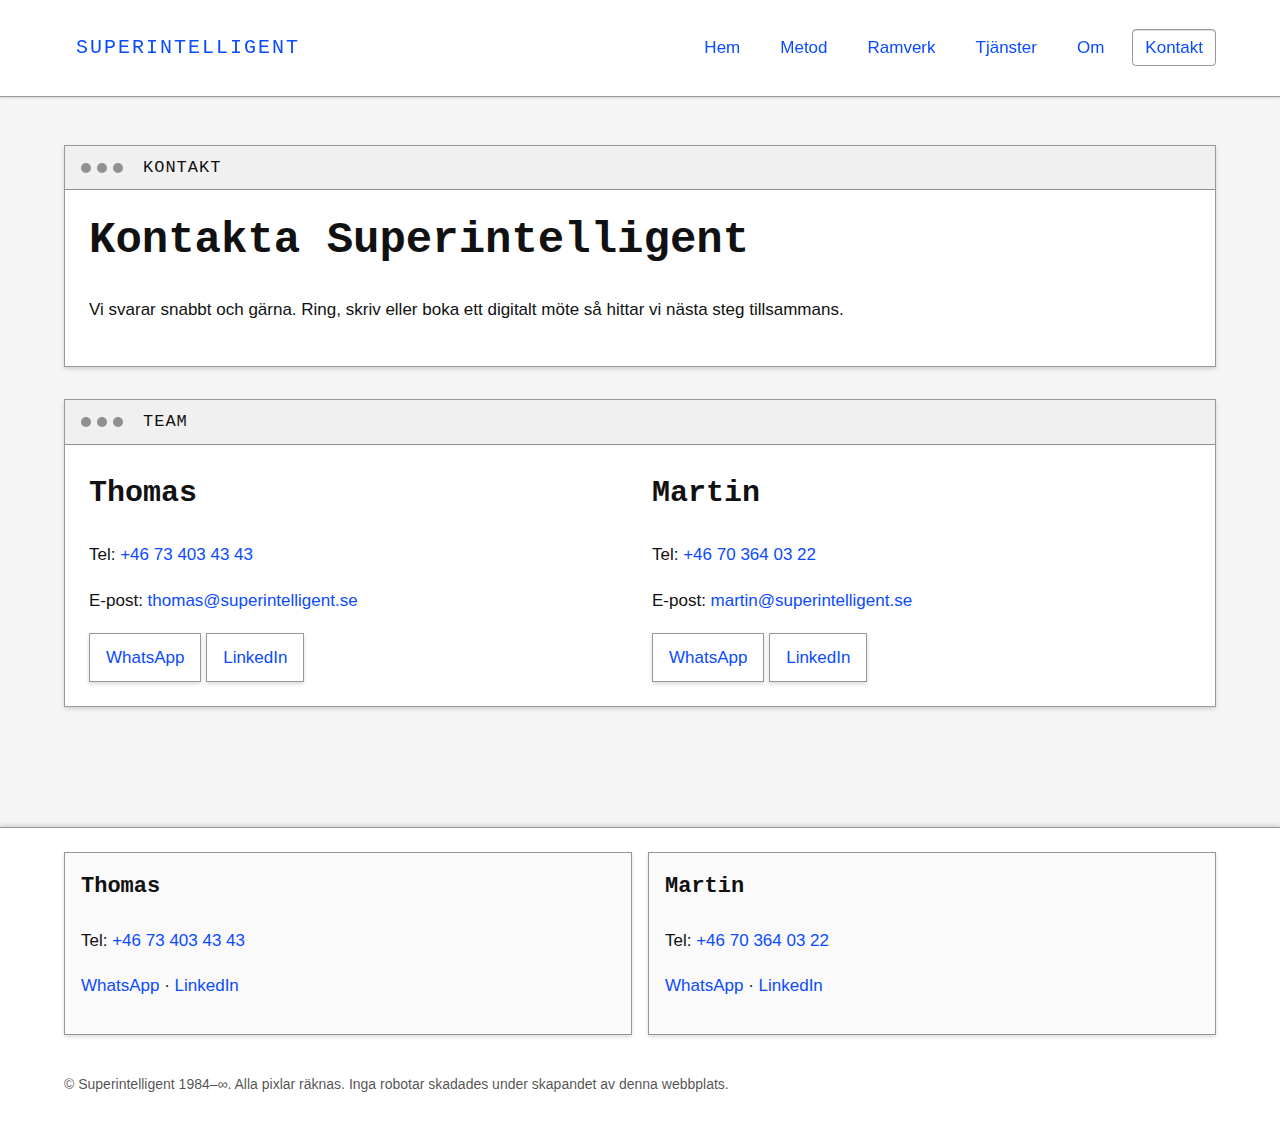
<file: kontakt.html>
<!DOCTYPE html>
<html lang="sv">
<head>
  <meta charset="utf-8">
  <meta name="viewport" content="width=device-width, initial-scale=1">
  <title>Superintelligent — Kontakt</title>
  <link rel="stylesheet" href="assets/css/style.css">
</head>
<body>
  <header class="menu" role="banner">
    <div class="container">
      <a class="menu-logo" href="index.html">Superintelligent</a>
      <nav aria-label="MenuBar">
        <ul>
          <li><a href="index.html">Hem</a></li>
          <li><a href="metod.html">Metod</a></li>
          <li><a href="ramverk.html">Ramverk</a></li>
          <li><a href="tjanster/traning.html">Tjänster</a></li>
          <li><a href="om/filosofi.html">Om</a></li>
          <li><a href="kontakt.html">Kontakt</a></li>
        </ul>
      </nav>
    </div>
  </header>
  <main>
    <div class="container">
      <section class="window hero">
        <div class="window-titlebar"><span class="dots" aria-hidden="true"><span></span><span></span><span></span></span>Kontakt</div>
        <div class="window-body">
          <h1>Kontakta Superintelligent</h1>
          <p>Vi svarar snabbt och gärna. Ring, skriv eller boka ett digitalt möte så hittar vi nästa steg tillsammans.</p>
        </div>
      </section>

      <section class="window">
        <div class="window-titlebar"><span class="dots" aria-hidden="true"><span></span><span></span><span></span></span>Team</div>
        <div class="window-body">
          <div class="grid two">
            <div class="contact-card">
              <h2>Thomas</h2>
              <p>Tel: <a href="tel:+46734034343">+46 73 403 43 43</a></p>
              <p>E-post: <a href="mailto:thomas@superintelligent.se">thomas@superintelligent.se</a></p>
              <div class="button-row">
                <a class="button" href="https://example.com/whatsapp" target="_blank" rel="noreferrer noopener">WhatsApp</a>
                <a class="button" href="https://example.com/linkedin" target="_blank" rel="noreferrer noopener">LinkedIn</a>
              </div>
            </div>
            <div class="contact-card">
              <h2>Martin</h2>
              <p>Tel: <a href="tel:+46703640322">+46 70 364 03 22</a></p>
              <p>E-post: <a href="mailto:martin@superintelligent.se">martin@superintelligent.se</a></p>
              <div class="button-row">
                <a class="button" href="https://example.com/whatsapp" target="_blank" rel="noreferrer noopener">WhatsApp</a>
                <a class="button" href="https://example.com/linkedin" target="_blank" rel="noreferrer noopener">LinkedIn</a>
              </div>
            </div>
          </div>
        </div>
      </section>
    </div>
  </main>
  <footer class="footer" role="contentinfo">
    <div class="container">
      <div class="footer-cards">
        <div class="footer-card">
          <h3>Thomas</h3>
          <p>Tel: <a href="tel:+46734034343">+46 73 403 43 43</a></p>
          <p><a href="#">WhatsApp</a> · <a href="#">LinkedIn</a></p>
        </div>
        <div class="footer-card">
          <h3>Martin</h3>
          <p>Tel: <a href="tel:+46703640322">+46 70 364 03 22</a></p>
          <p><a href="#">WhatsApp</a> · <a href="#">LinkedIn</a></p>
        </div>
      </div>
      <p class="footer-legal">© Superintelligent 1984–∞. Alla pixlar räknas. Inga robotar skadades under skapandet av denna webbplats.</p>
    </div>
  </footer>
  <script src="assets/js/main.js"></script>
</body>
</html>
</file>
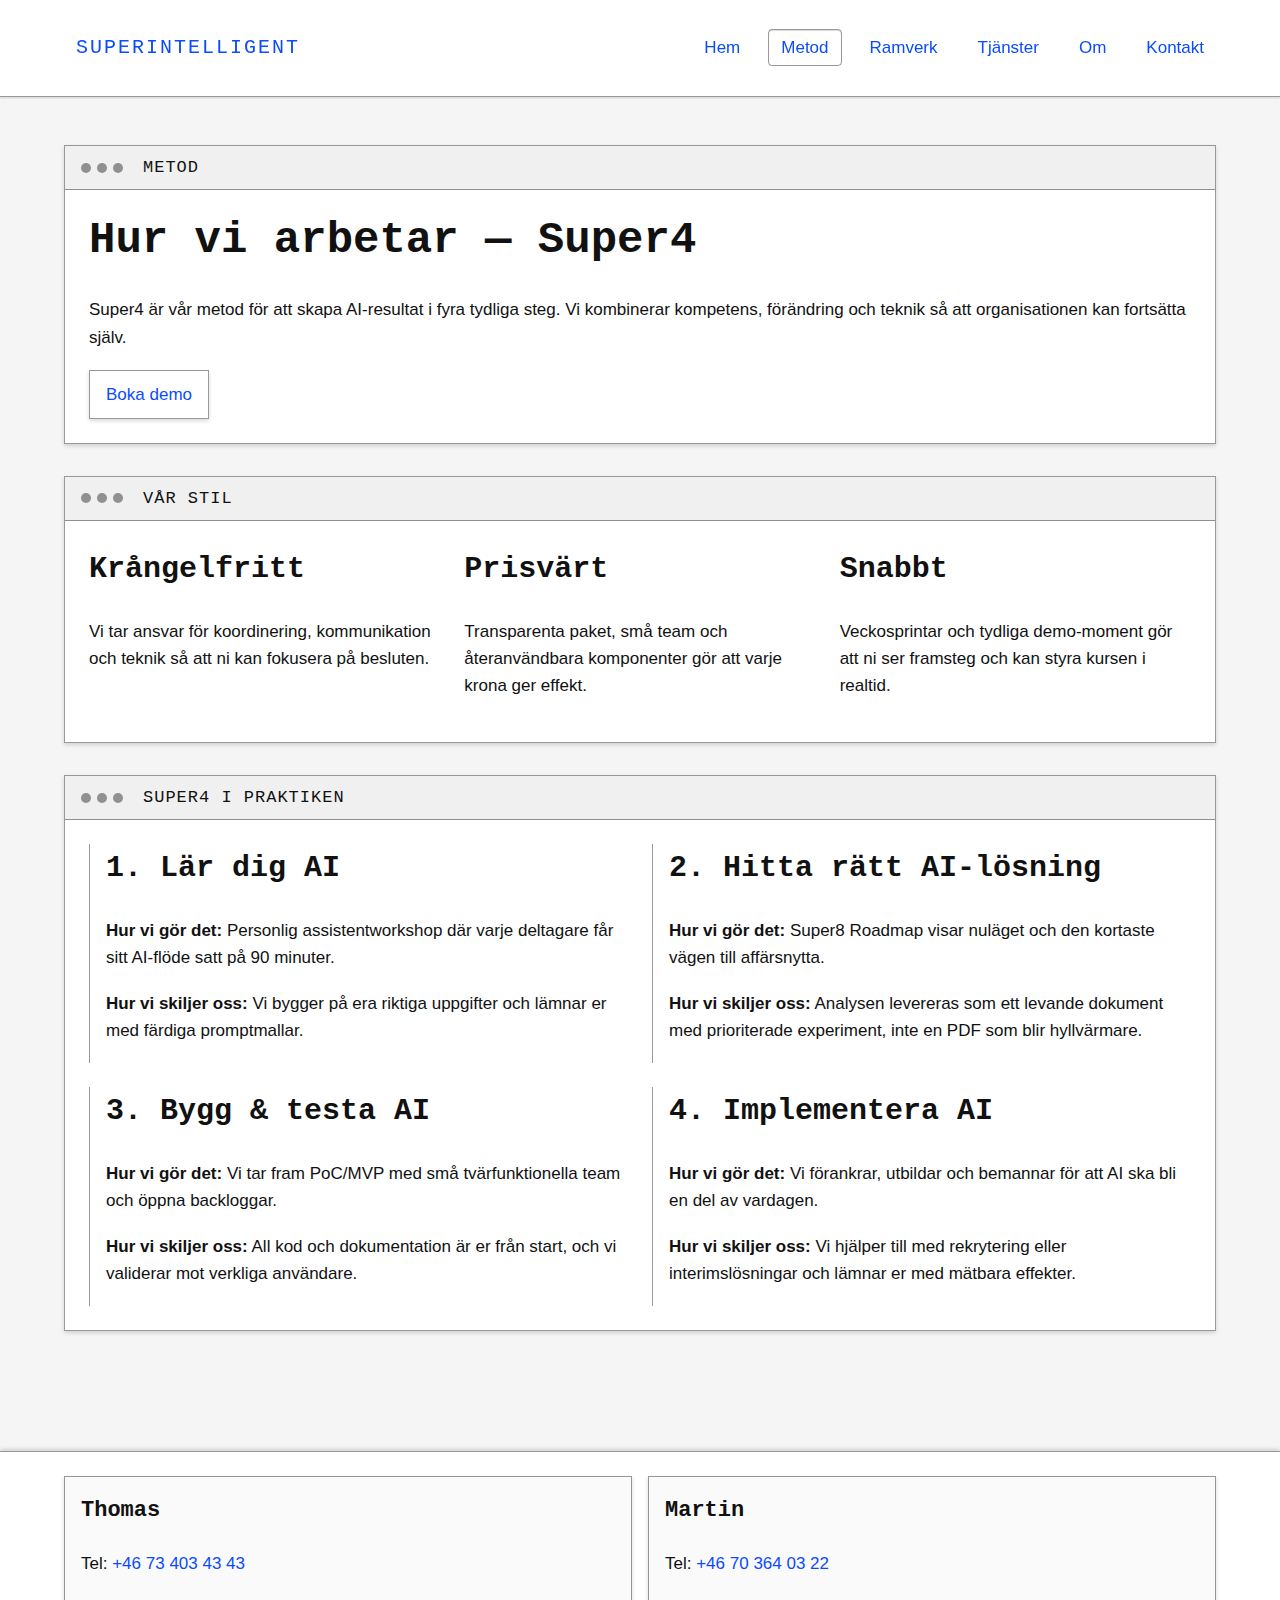
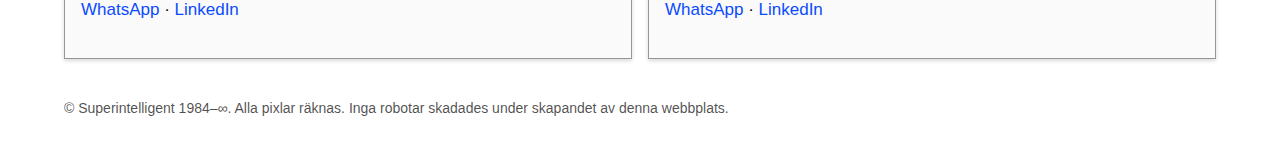
<file: metod.html>
<!DOCTYPE html>
<html lang="sv">
<head>
  <meta charset="utf-8">
  <meta name="viewport" content="width=device-width, initial-scale=1">
  <title>Superintelligent — Metod</title>
  <link rel="stylesheet" href="assets/css/style.css">
</head>
<body>
  <header class="menu" role="banner">
    <div class="container">
      <a class="menu-logo" href="index.html">Superintelligent</a>
      <nav aria-label="MenuBar">
        <ul>
          <li><a href="index.html">Hem</a></li>
          <li><a href="metod.html">Metod</a></li>
          <li><a href="ramverk.html">Ramverk</a></li>
          <li><a href="tjanster/traning.html">Tjänster</a></li>
          <li><a href="om/filosofi.html">Om</a></li>
          <li><a href="kontakt.html">Kontakt</a></li>
        </ul>
      </nav>
    </div>
  </header>
  <main>
    <div class="container">
      <section class="window hero">
        <div class="window-titlebar"><span class="dots" aria-hidden="true"><span></span><span></span><span></span></span>Metod</div>
        <div class="window-body">
          <h1>Hur vi arbetar — Super4</h1>
          <p>Super4 är vår metod för att skapa AI-resultat i fyra tydliga steg. Vi kombinerar kompetens, förändring och teknik så att organisationen kan fortsätta själv.</p>
          <a class="button" href="https://example.com/demo" target="_blank" rel="noreferrer noopener">Boka demo</a>
        </div>
      </section>

      <section class="window">
        <div class="window-titlebar"><span class="dots" aria-hidden="true"><span></span><span></span><span></span></span>Vår stil</div>
        <div class="window-body">
          <div class="grid three">
            <div class="value">
              <h2>Krångelfritt</h2>
              <p>Vi tar ansvar för koordinering, kommunikation och teknik så att ni kan fokusera på besluten.</p>
            </div>
            <div class="value">
              <h2>Prisvärt</h2>
              <p>Transparenta paket, små team och återanvändbara komponenter gör att varje krona ger effekt.</p>
            </div>
            <div class="value">
              <h2>Snabbt</h2>
              <p>Veckosprintar och tydliga demo-moment gör att ni ser framsteg och kan styra kursen i realtid.</p>
            </div>
          </div>
        </div>
      </section>

      <section class="window">
        <div class="window-titlebar"><span class="dots" aria-hidden="true"><span></span><span></span><span></span></span>Super4 i praktiken</div>
        <div class="window-body">
          <div class="grid two">
            <div class="step">
              <h2>1. Lär dig AI</h2>
              <p><strong>Hur vi gör det:</strong> Personlig assistentworkshop där varje deltagare får sitt AI-flöde satt på 90 minuter.</p>
              <p><strong>Hur vi skiljer oss:</strong> Vi bygger på era riktiga uppgifter och lämnar er med färdiga promptmallar.</p>
            </div>
            <div class="step">
              <h2>2. Hitta rätt AI-lösning</h2>
              <p><strong>Hur vi gör det:</strong> Super8 Roadmap visar nuläget och den kortaste vägen till affärsnytta.</p>
              <p><strong>Hur vi skiljer oss:</strong> Analysen levereras som ett levande dokument med prioriterade experiment, inte en PDF som blir hyllvärmare.</p>
            </div>
            <div class="step">
              <h2>3. Bygg &amp; testa AI</h2>
              <p><strong>Hur vi gör det:</strong> Vi tar fram PoC/MVP med små tvärfunktionella team och öppna backloggar.</p>
              <p><strong>Hur vi skiljer oss:</strong> All kod och dokumentation är er från start, och vi validerar mot verkliga användare.</p>
            </div>
            <div class="step">
              <h2>4. Implementera AI</h2>
              <p><strong>Hur vi gör det:</strong> Vi förankrar, utbildar och bemannar för att AI ska bli en del av vardagen.</p>
              <p><strong>Hur vi skiljer oss:</strong> Vi hjälper till med rekrytering eller interimslösningar och lämnar er med mätbara effekter.</p>
            </div>
          </div>
        </div>
      </section>
    </div>
  </main>
  <footer class="footer" role="contentinfo">
    <div class="container">
      <div class="footer-cards">
        <div class="footer-card">
          <h3>Thomas</h3>
          <p>Tel: <a href="tel:+46734034343">+46 73 403 43 43</a></p>
          <p><a href="#">WhatsApp</a> · <a href="#">LinkedIn</a></p>
        </div>
        <div class="footer-card">
          <h3>Martin</h3>
          <p>Tel: <a href="tel:+46703640322">+46 70 364 03 22</a></p>
          <p><a href="#">WhatsApp</a> · <a href="#">LinkedIn</a></p>
        </div>
      </div>
      <p class="footer-legal">© Superintelligent 1984–∞. Alla pixlar räknas. Inga robotar skadades under skapandet av denna webbplats.</p>
    </div>
  </footer>
  <script src="assets/js/main.js"></script>
</body>
</html>
</file>
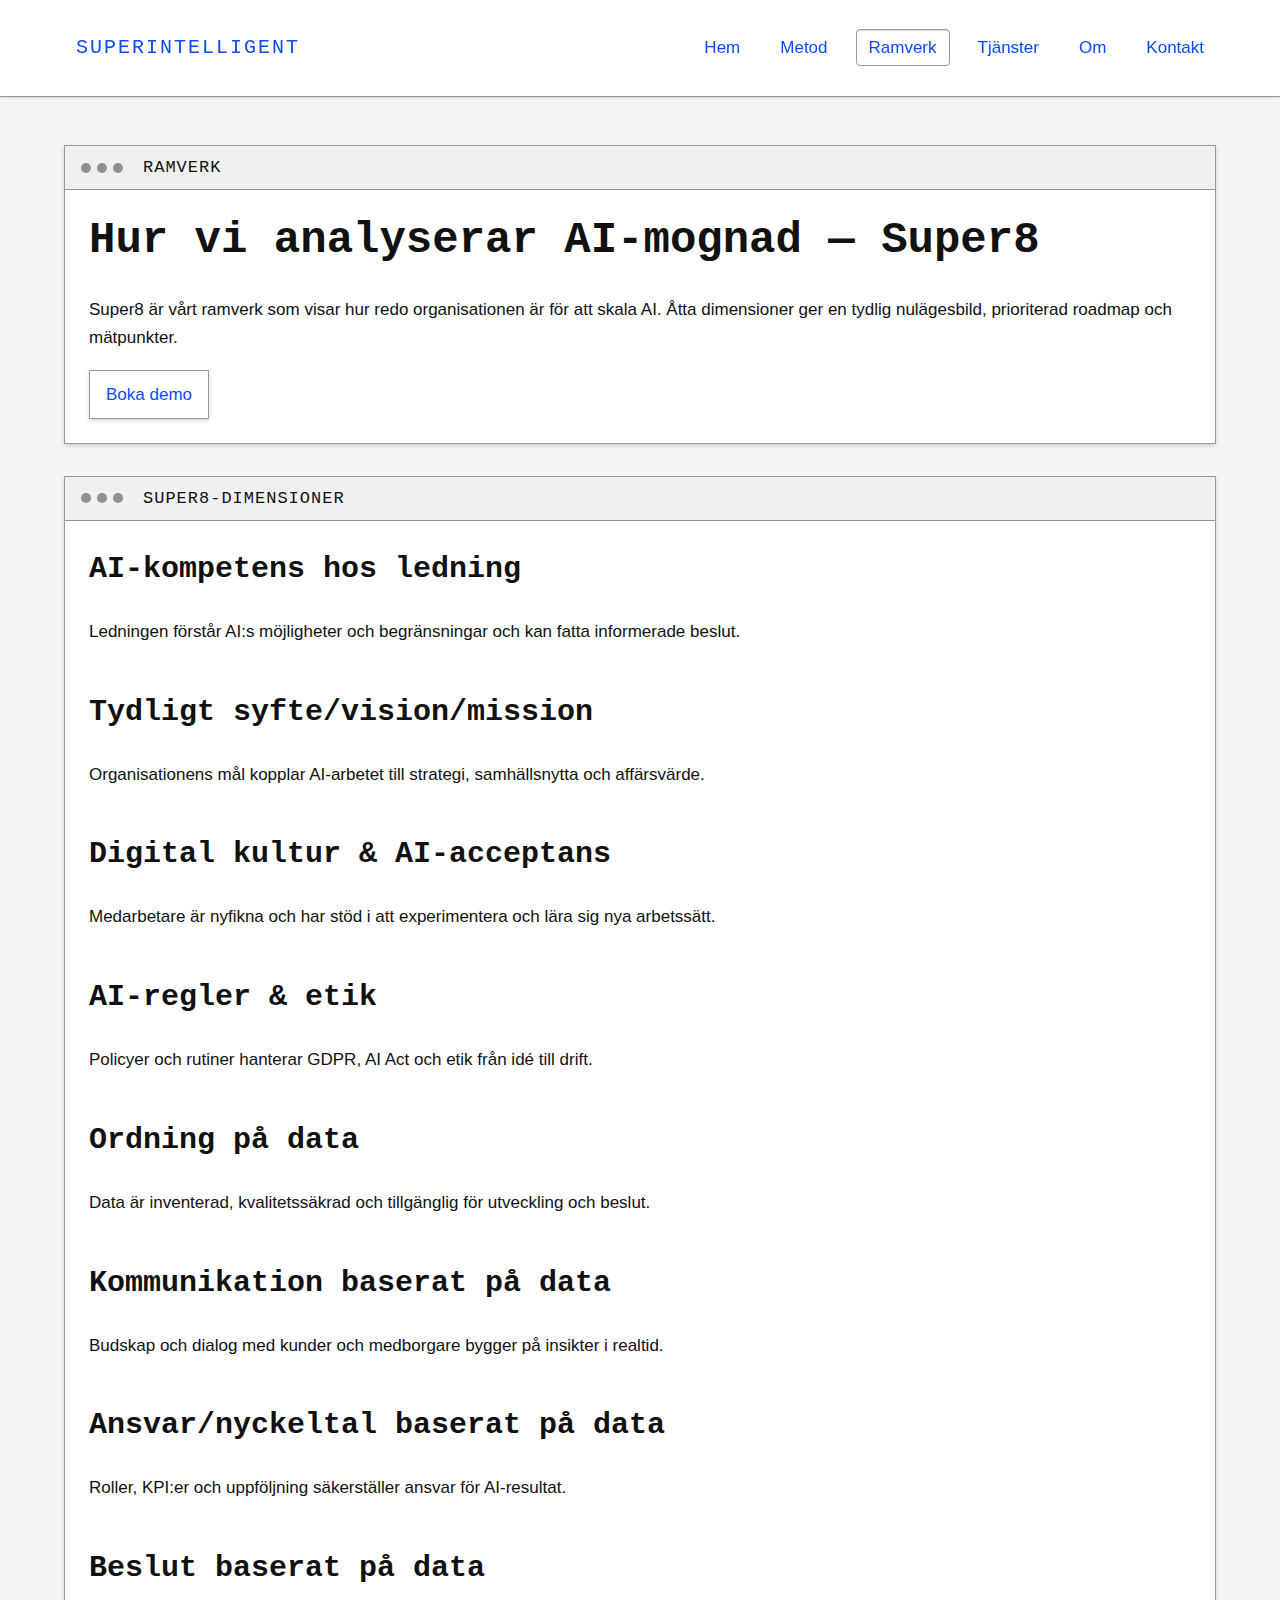
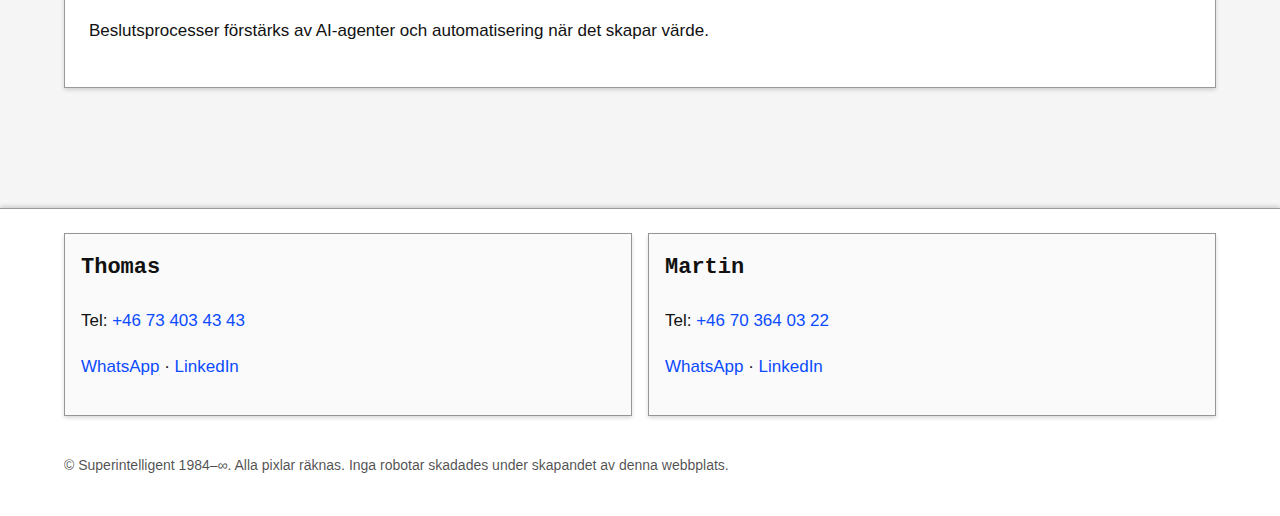
<file: ramverk.html>
<!DOCTYPE html>
<html lang="sv">
<head>
  <meta charset="utf-8">
  <meta name="viewport" content="width=device-width, initial-scale=1">
  <title>Superintelligent — Ramverk</title>
  <link rel="stylesheet" href="/assets/css/style.css">
</head>
<body>
  <header class="menu" role="banner">
    <div class="container">
      <a class="menu-logo" href="/">Superintelligent</a>
      <nav aria-label="MenuBar">
        <ul>
          <li><a href="/">Hem</a></li>
          <li><a href="/metod.html">Metod</a></li>
          <li><a href="/ramverk.html">Ramverk</a></li>
          <li><a href="/tjanster/traning.html">Tjänster</a></li>
          <li><a href="/om/filosofi.html">Om</a></li>
          <li><a href="/kontakt.html">Kontakt</a></li>
        </ul>
      </nav>
    </div>
  </header>
  <main>
    <div class="container">
      <section class="window hero">
        <div class="window-titlebar"><span class="dots" aria-hidden="true"><span></span><span></span><span></span></span>Ramverk</div>
        <div class="window-body">
          <h1>Hur vi analyserar AI-mognad — Super8</h1>
          <p>Super8 är vårt ramverk som visar hur redo organisationen är för att skala AI. Åtta dimensioner ger en tydlig nulägesbild, prioriterad roadmap och mätpunkter.</p>
          <a class="button" href="https://example.com/demo" target="_blank" rel="noreferrer noopener">Boka demo</a>
        </div>
      </section>

      <section class="window">
        <div class="window-titlebar"><span class="dots" aria-hidden="true"><span></span><span></span><span></span></span>Super8-dimensioner</div>
        <div class="window-body">
          <div class="grid four">
            <div class="card">
              <h2>AI-kompetens hos ledning</h2>
              <p>Ledningen förstår AI:s möjligheter och begränsningar och kan fatta informerade beslut.</p>
            </div>
            <div class="card">
              <h2>Tydligt syfte/vision/mission</h2>
              <p>Organisationens mål kopplar AI-arbetet till strategi, samhällsnytta och affärsvärde.</p>
            </div>
            <div class="card">
              <h2>Digital kultur &amp; AI-acceptans</h2>
              <p>Medarbetare är nyfikna och har stöd i att experimentera och lära sig nya arbetssätt.</p>
            </div>
            <div class="card">
              <h2>AI-regler &amp; etik</h2>
              <p>Policyer och rutiner hanterar GDPR, AI Act och etik från idé till drift.</p>
            </div>
            <div class="card">
              <h2>Ordning på data</h2>
              <p>Data är inventerad, kvalitetssäkrad och tillgänglig för utveckling och beslut.</p>
            </div>
            <div class="card">
              <h2>Kommunikation baserat på data</h2>
              <p>Budskap och dialog med kunder och medborgare bygger på insikter i realtid.</p>
            </div>
            <div class="card">
              <h2>Ansvar/nyckeltal baserat på data</h2>
              <p>Roller, KPI:er och uppföljning säkerställer ansvar för AI-resultat.</p>
            </div>
            <div class="card">
              <h2>Beslut baserat på data</h2>
              <p>Beslutsprocesser förstärks av AI-agenter och automatisering när det skapar värde.</p>
            </div>
          </div>
        </div>
      </section>
    </div>
  </main>
  <footer class="footer" role="contentinfo">
    <div class="container">
      <div class="footer-cards">
        <div class="footer-card">
          <h3>Thomas</h3>
          <p>Tel: <a href="tel:+46734034343">+46 73 403 43 43</a></p>
          <p><a href="#">WhatsApp</a> · <a href="#">LinkedIn</a></p>
        </div>
        <div class="footer-card">
          <h3>Martin</h3>
          <p>Tel: <a href="tel:+46703640322">+46 70 364 03 22</a></p>
          <p><a href="#">WhatsApp</a> · <a href="#">LinkedIn</a></p>
        </div>
      </div>
      <p class="footer-legal">© Superintelligent 1984–∞. Alla pixlar räknas. Inga robotar skadades under skapandet av denna webbplats.</p>
    </div>
  </footer>
  <script src="/assets/js/main.js"></script>
</body>
</html>
</file>
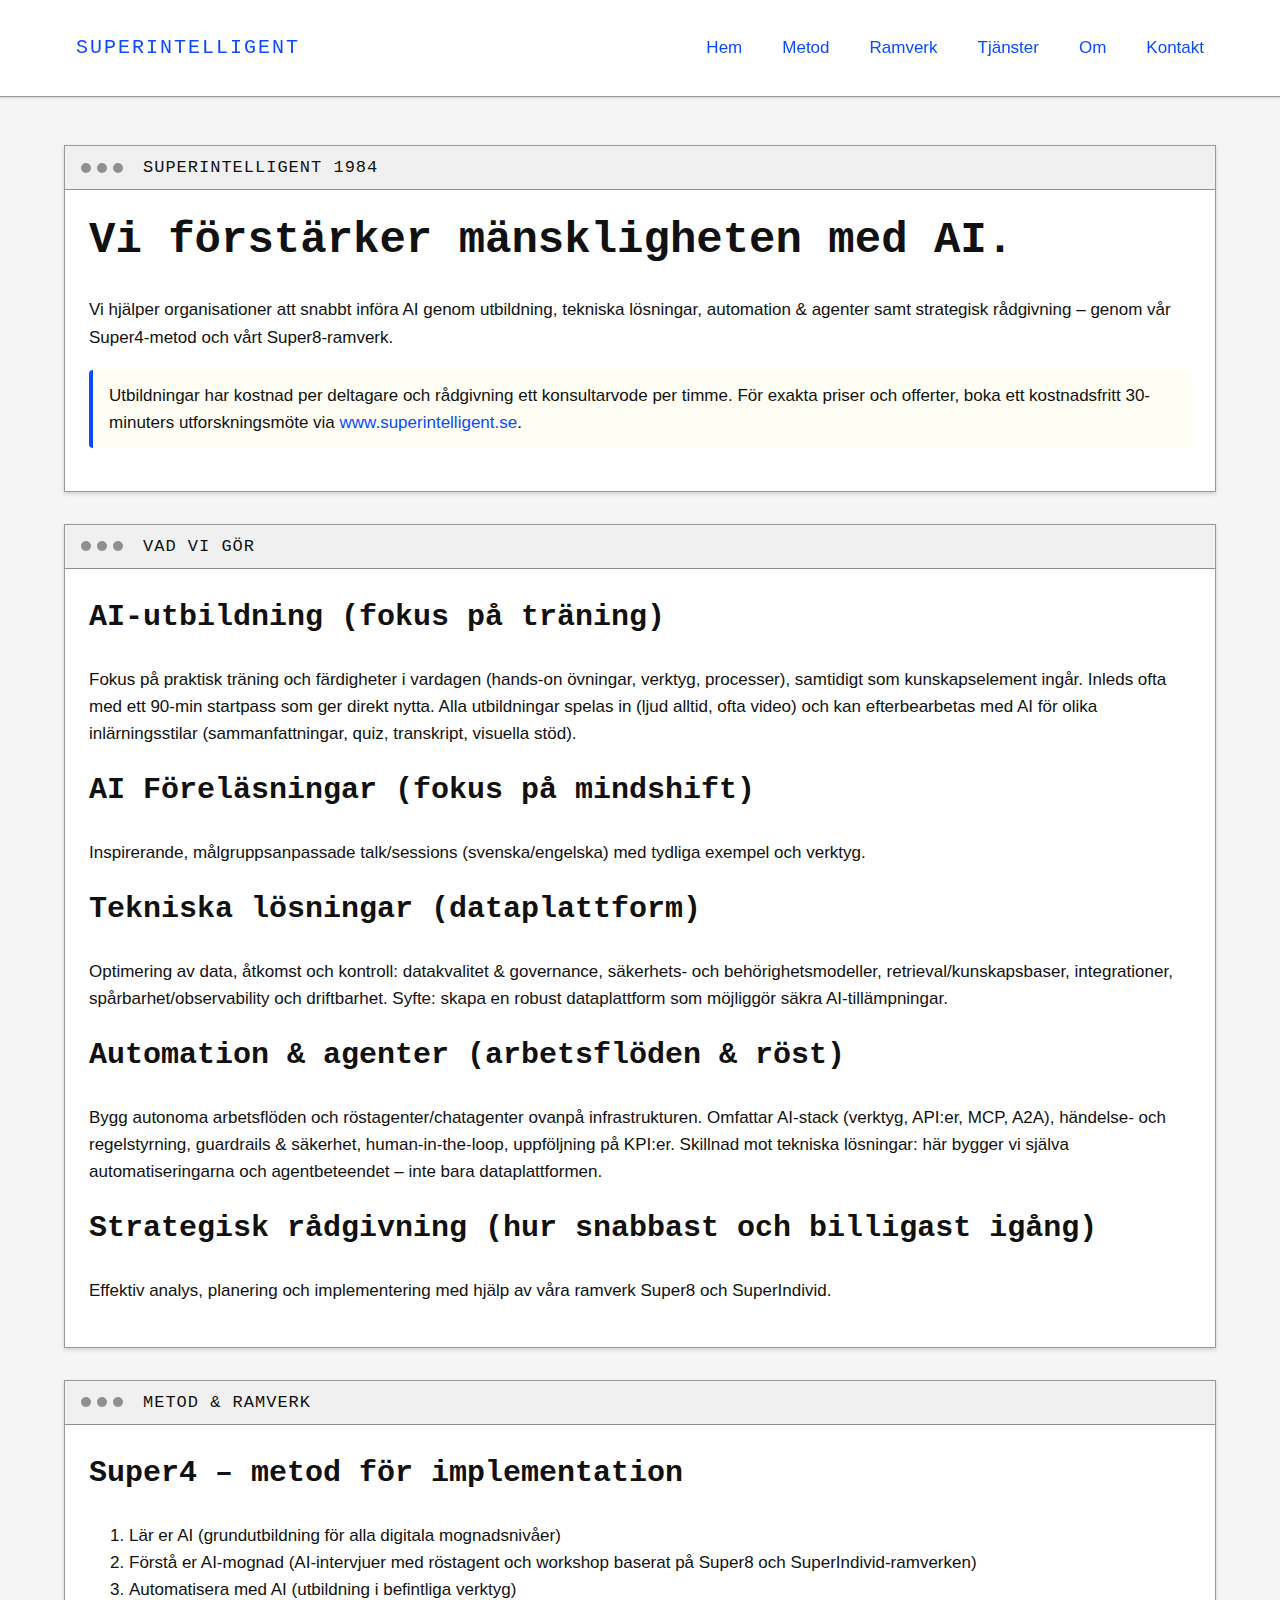
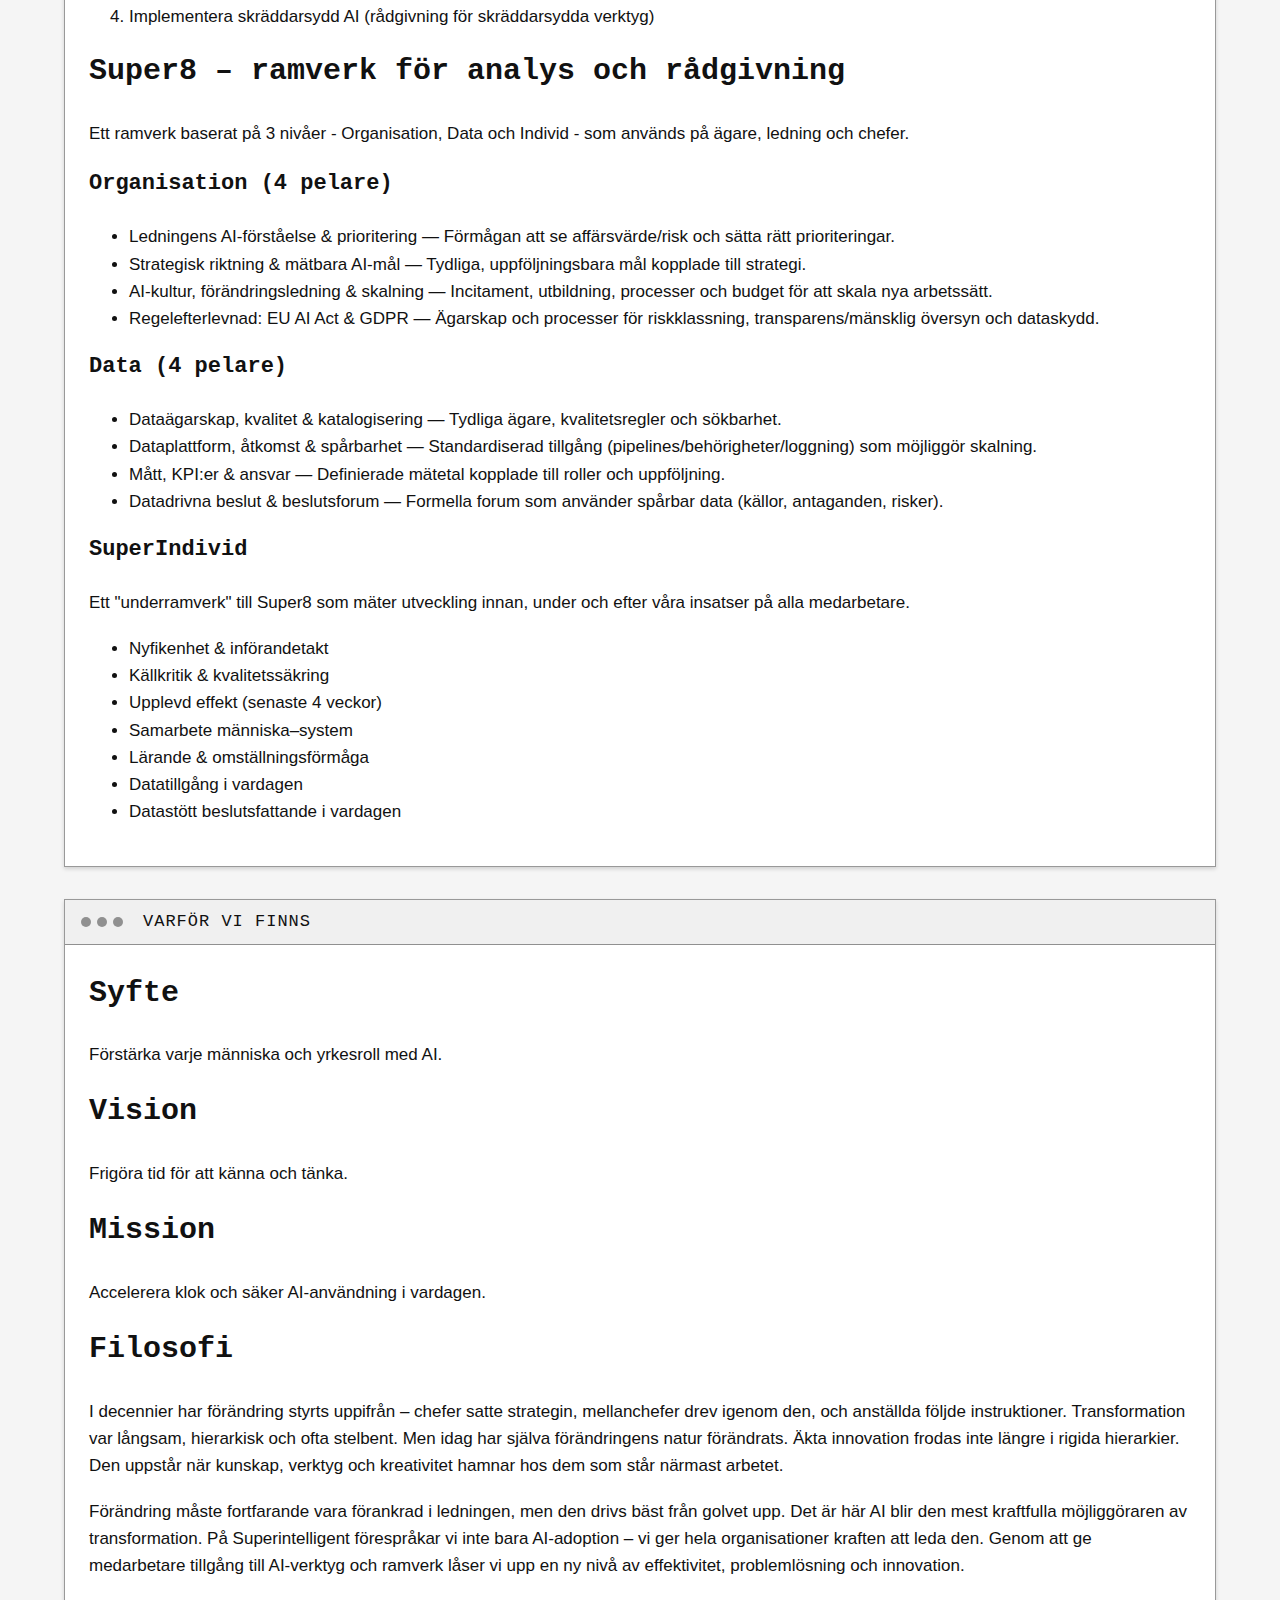
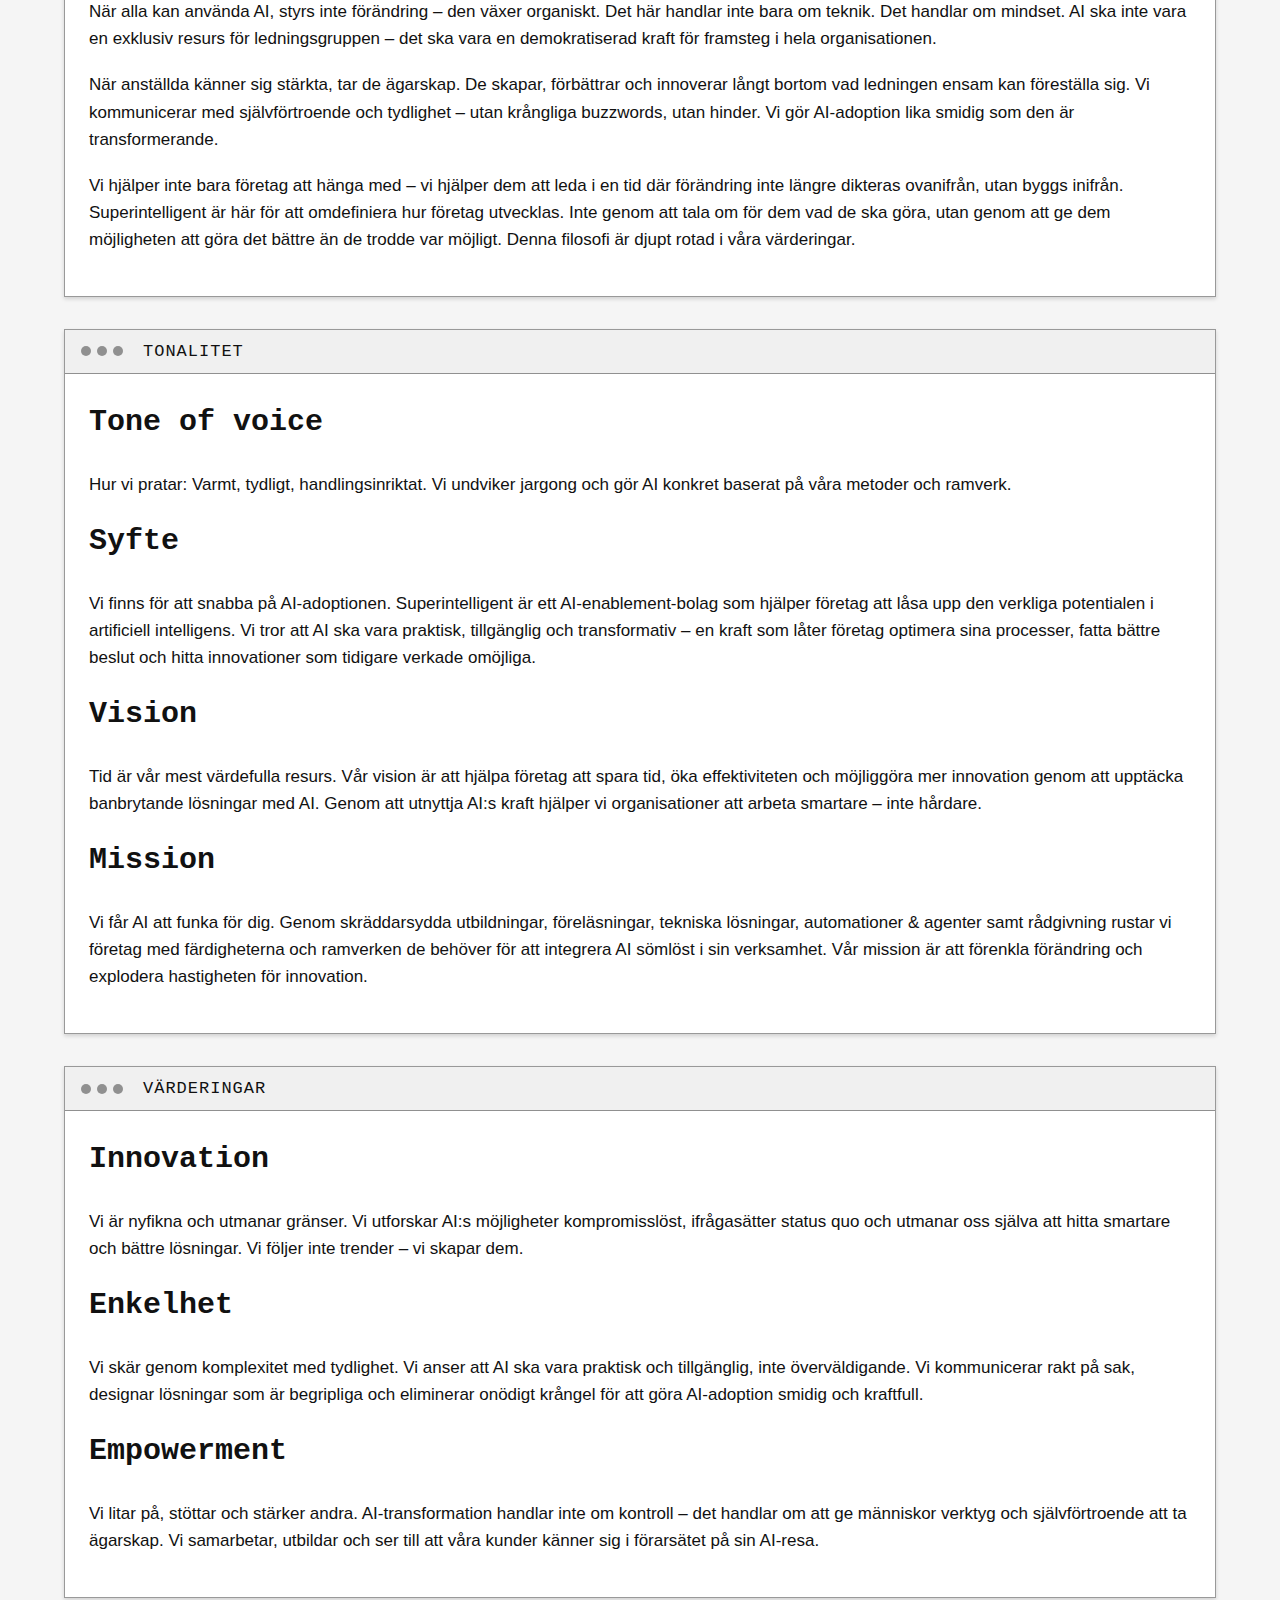
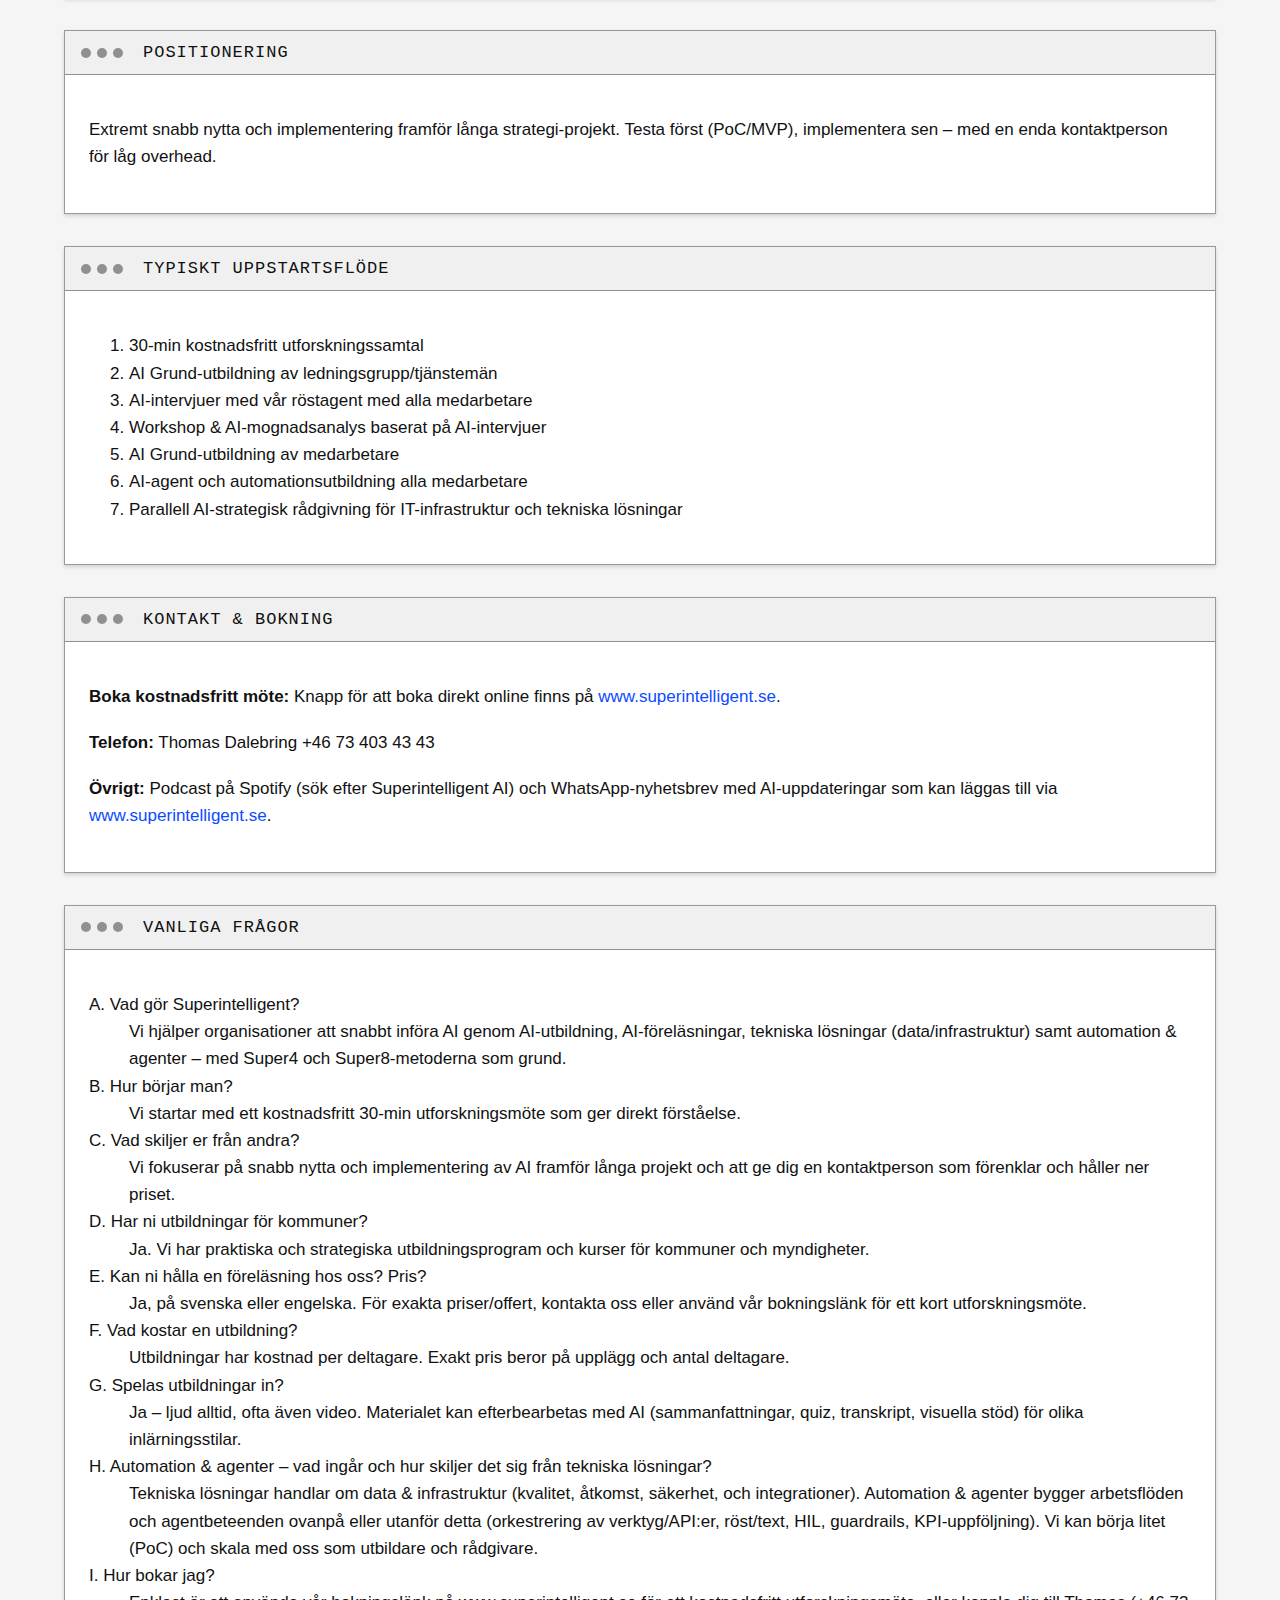
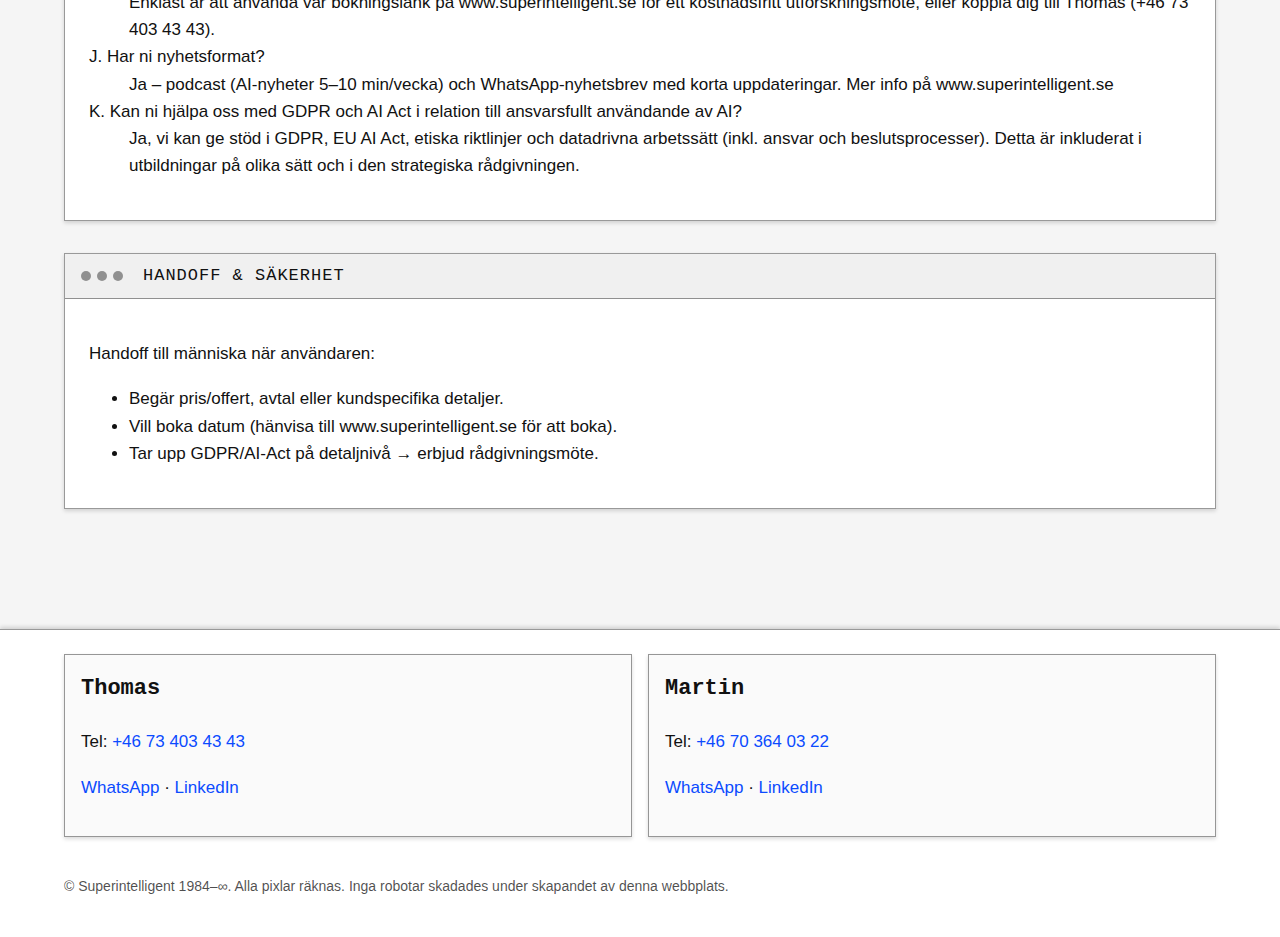
<file: retro.html>
<!DOCTYPE html>
<html lang="sv">
<head>
  <meta charset="utf-8">
  <meta name="viewport" content="width=device-width, initial-scale=1">
  <title>Superintelligent — Textversion</title>
  <link rel="stylesheet" href="assets/css/style.css">
</head>
<body>
  <header class="menu" role="banner">
    <div class="container">
      <a class="menu-logo" href="index.html">Superintelligent</a>
      <nav aria-label="MenuBar">
        <ul>
          <li><a href="index.html">Hem</a></li>
          <li><a href="metod.html">Metod</a></li>
          <li><a href="ramverk.html">Ramverk</a></li>
          <li><a href="tjanster/traning.html">Tjänster</a></li>
          <li><a href="om/filosofi.html">Om</a></li>
          <li><a href="kontakt.html">Kontakt</a></li>
        </ul>
      </nav>
    </div>
  </header>
  <main>
    <div class="container">
      <section class="window hero">
        <div class="window-titlebar"><span class="dots" aria-hidden="true"><span></span><span></span><span></span></span>Superintelligent 1984</div>
        <div class="window-body">
          <h1>Vi förstärker mänskligheten med AI.</h1>
          <p>Vi hjälper organisationer att snabbt införa AI genom utbildning, tekniska lösningar, automation &amp; agenter samt strategisk rådgivning – genom vår Super4-metod och vårt Super8-ramverk.</p>
          <p class="note">Utbildningar har kostnad per deltagare och rådgivning ett konsultarvode per timme. För exakta priser och offerter, boka ett kostnadsfritt 30-minuters utforskningsmöte via <a href="https://www.superintelligent.se" target="_blank" rel="noreferrer noopener">www.superintelligent.se</a>.</p>
        </div>
      </section>

      <section class="window">
        <div class="window-titlebar"><span class="dots" aria-hidden="true"><span></span><span></span><span></span></span>Vad vi gör</div>
        <div class="window-body">
          <h2>AI-utbildning (fokus på träning)</h2>
          <p>Fokus på praktisk träning och färdigheter i vardagen (hands-on övningar, verktyg, processer), samtidigt som kunskapselement ingår. Inleds ofta med ett 90-min startpass som ger direkt nytta. Alla utbildningar spelas in (ljud alltid, ofta video) och kan efterbearbetas med AI för olika inlärningsstilar (sammanfattningar, quiz, transkript, visuella stöd).</p>
          <h2>AI Föreläsningar (fokus på mindshift)</h2>
          <p>Inspirerande, målgruppsanpassade talk/sessions (svenska/engelska) med tydliga exempel och verktyg.</p>
          <h2>Tekniska lösningar (dataplattform)</h2>
          <p>Optimering av data, åtkomst och kontroll: datakvalitet &amp; governance, säkerhets- och behörighetsmodeller, retrieval/kunskapsbaser, integrationer, spårbarhet/observability och driftbarhet. Syfte: skapa en robust dataplattform som möjliggör säkra AI-tillämpningar.</p>
          <h2>Automation &amp; agenter (arbetsflöden &amp; röst)</h2>
          <p>Bygg autonoma arbetsflöden och röstagenter/chatagenter ovanpå infrastrukturen. Omfattar AI-stack (verktyg, API:er, MCP, A2A), händelse- och regelstyrning, guardrails &amp; säkerhet, human-in-the-loop, uppföljning på KPI:er. Skillnad mot tekniska lösningar: här bygger vi själva automatiseringarna och agentbeteendet – inte bara dataplattformen.</p>
          <h2>Strategisk rådgivning (hur snabbast och billigast igång)</h2>
          <p>Effektiv analys, planering och implementering med hjälp av våra ramverk Super8 och SuperIndivid.</p>
        </div>
      </section>

      <section class="window">
        <div class="window-titlebar"><span class="dots" aria-hidden="true"><span></span><span></span><span></span></span>Metod &amp; ramverk</div>
        <div class="window-body">
          <h2>Super4 – metod för implementation</h2>
          <ol>
            <li>Lär er AI (grundutbildning för alla digitala mognadsnivåer)</li>
            <li>Förstå er AI-mognad (AI-intervjuer med röstagent och workshop baserat på Super8 och SuperIndivid-ramverken)</li>
            <li>Automatisera med AI (utbildning i befintliga verktyg)</li>
            <li>Implementera skräddarsydd AI (rådgivning för skräddarsydda verktyg)</li>
          </ol>
          <h2>Super8 – ramverk för analys och rådgivning</h2>
          <p>Ett ramverk baserat på 3 nivåer - Organisation, Data och Individ - som används på ägare, ledning och chefer.</p>
          <h3>Organisation (4 pelare)</h3>
          <ul>
            <li>Ledningens AI-förståelse &amp; prioritering — Förmågan att se affärsvärde/risk och sätta rätt prioriteringar.</li>
            <li>Strategisk riktning &amp; mätbara AI-mål — Tydliga, uppföljningsbara mål kopplade till strategi.</li>
            <li>AI-kultur, förändringsledning &amp; skalning — Incitament, utbildning, processer och budget för att skala nya arbetssätt.</li>
            <li>Regelefterlevnad: EU AI Act &amp; GDPR — Ägarskap och processer för riskklassning, transparens/mänsklig översyn och dataskydd.</li>
          </ul>
          <h3>Data (4 pelare)</h3>
          <ul>
            <li>Dataägarskap, kvalitet &amp; katalogisering — Tydliga ägare, kvalitetsregler och sökbarhet.</li>
            <li>Dataplattform, åtkomst &amp; spårbarhet — Standardiserad tillgång (pipelines/behörigheter/loggning) som möjliggör skalning.</li>
            <li>Mått, KPI:er &amp; ansvar — Definierade mätetal kopplade till roller och uppföljning.</li>
            <li>Datadrivna beslut &amp; beslutsforum — Formella forum som använder spårbar data (källor, antaganden, risker).</li>
          </ul>
          <h3>SuperIndivid</h3>
          <p>Ett "underramverk" till Super8 som mäter utveckling innan, under och efter våra insatser på alla medarbetare.</p>
          <ul>
            <li>Nyfikenhet &amp; införandetakt</li>
            <li>Källkritik &amp; kvalitetssäkring</li>
            <li>Upplevd effekt (senaste 4 veckor)</li>
            <li>Samarbete människa–system</li>
            <li>Lärande &amp; omställningsförmåga</li>
            <li>Datatillgång i vardagen</li>
            <li>Datastött beslutsfattande i vardagen</li>
          </ul>
        </div>
      </section>

      <section class="window">
        <div class="window-titlebar"><span class="dots" aria-hidden="true"><span></span><span></span><span></span></span>Varför vi finns</div>
        <div class="window-body">
          <h2>Syfte</h2>
          <p>Förstärka varje människa och yrkesroll med AI.</p>
          <h2>Vision</h2>
          <p>Frigöra tid för att känna och tänka.</p>
          <h2>Mission</h2>
          <p>Accelerera klok och säker AI-användning i vardagen.</p>
          <h2>Filosofi</h2>
          <p>I decennier har förändring styrts uppifrån – chefer satte strategin, mellanchefer drev igenom den, och anställda följde instruktioner. Transformation var långsam, hierarkisk och ofta stelbent. Men idag har själva förändringens natur förändrats. Äkta innovation frodas inte längre i rigida hierarkier. Den uppstår när kunskap, verktyg och kreativitet hamnar hos dem som står närmast arbetet.</p>
          <p>Förändring måste fortfarande vara förankrad i ledningen, men den drivs bäst från golvet upp. Det är här AI blir den mest kraftfulla möjliggöraren av transformation. På Superintelligent förespråkar vi inte bara AI-adoption – vi ger hela organisationer kraften att leda den. Genom att ge medarbetare tillgång till AI-verktyg och ramverk låser vi upp en ny nivå av effektivitet, problemlösning och innovation.</p>
          <p>När alla kan använda AI, styrs inte förändring – den växer organiskt. Det här handlar inte bara om teknik. Det handlar om mindset. AI ska inte vara en exklusiv resurs för ledningsgruppen – det ska vara en demokratiserad kraft för framsteg i hela organisationen.</p>
          <p>När anställda känner sig stärkta, tar de ägarskap. De skapar, förbättrar och innoverar långt bortom vad ledningen ensam kan föreställa sig. Vi kommunicerar med självförtroende och tydlighet – utan krångliga buzzwords, utan hinder. Vi gör AI-adoption lika smidig som den är transformerande.</p>
          <p>Vi hjälper inte bara företag att hänga med – vi hjälper dem att leda i en tid där förändring inte längre dikteras ovanifrån, utan byggs inifrån. Superintelligent är här för att omdefiniera hur företag utvecklas. Inte genom att tala om för dem vad de ska göra, utan genom att ge dem möjligheten att göra det bättre än de trodde var möjligt. Denna filosofi är djupt rotad i våra värderingar.</p>
        </div>
      </section>

      <section class="window">
        <div class="window-titlebar"><span class="dots" aria-hidden="true"><span></span><span></span><span></span></span>Tonalitet</div>
        <div class="window-body">
          <h2>Tone of voice</h2>
          <p>Hur vi pratar: Varmt, tydligt, handlingsinriktat. Vi undviker jargong och gör AI konkret baserat på våra metoder och ramverk.</p>
          <h2>Syfte</h2>
          <p>Vi finns för att snabba på AI-adoptionen. Superintelligent är ett AI-enablement-bolag som hjälper företag att låsa upp den verkliga potentialen i artificiell intelligens. Vi tror att AI ska vara praktisk, tillgänglig och transformativ – en kraft som låter företag optimera sina processer, fatta bättre beslut och hitta innovationer som tidigare verkade omöjliga.</p>
          <h2>Vision</h2>
          <p>Tid är vår mest värdefulla resurs. Vår vision är att hjälpa företag att spara tid, öka effektiviteten och möjliggöra mer innovation genom att upptäcka banbrytande lösningar med AI. Genom att utnyttja AI:s kraft hjälper vi organisationer att arbeta smartare – inte hårdare.</p>
          <h2>Mission</h2>
          <p>Vi får AI att funka för dig. Genom skräddarsydda utbildningar, föreläsningar, tekniska lösningar, automationer &amp; agenter samt rådgivning rustar vi företag med färdigheterna och ramverken de behöver för att integrera AI sömlöst i sin verksamhet. Vår mission är att förenkla förändring och explodera hastigheten för innovation.</p>
        </div>
      </section>

      <section class="window">
        <div class="window-titlebar"><span class="dots" aria-hidden="true"><span></span><span></span><span></span></span>Värderingar</div>
        <div class="window-body">
          <h2>Innovation</h2>
          <p>Vi är nyfikna och utmanar gränser. Vi utforskar AI:s möjligheter kompromisslöst, ifrågasätter status quo och utmanar oss själva att hitta smartare och bättre lösningar. Vi följer inte trender – vi skapar dem.</p>
          <h2>Enkelhet</h2>
          <p>Vi skär genom komplexitet med tydlighet. Vi anser att AI ska vara praktisk och tillgänglig, inte överväldigande. Vi kommunicerar rakt på sak, designar lösningar som är begripliga och eliminerar onödigt krångel för att göra AI-adoption smidig och kraftfull.</p>
          <h2>Empowerment</h2>
          <p>Vi litar på, stöttar och stärker andra. AI-transformation handlar inte om kontroll – det handlar om att ge människor verktyg och självförtroende att ta ägarskap. Vi samarbetar, utbildar och ser till att våra kunder känner sig i förarsätet på sin AI-resa.</p>
        </div>
      </section>

      <section class="window">
        <div class="window-titlebar"><span class="dots" aria-hidden="true"><span></span><span></span><span></span></span>Positionering</div>
        <div class="window-body">
          <p>Extremt snabb nytta och implementering framför långa strategi-projekt. Testa först (PoC/MVP), implementera sen – med en enda kontaktperson för låg overhead.</p>
        </div>
      </section>

      <section class="window">
        <div class="window-titlebar"><span class="dots" aria-hidden="true"><span></span><span></span><span></span></span>Typiskt uppstartsflöde</div>
        <div class="window-body">
          <ol>
            <li>30-min kostnadsfritt utforskningssamtal</li>
            <li>AI Grund-utbildning av ledningsgrupp/tjänstemän</li>
            <li>AI-intervjuer med vår röstagent med alla medarbetare</li>
            <li>Workshop &amp; AI-mognadsanalys baserat på AI-intervjuer</li>
            <li>AI Grund-utbildning av medarbetare</li>
            <li>AI-agent och automationsutbildning alla medarbetare</li>
            <li>Parallell AI-strategisk rådgivning för IT-infrastruktur och tekniska lösningar</li>
          </ol>
        </div>
      </section>

      <section class="window">
        <div class="window-titlebar"><span class="dots" aria-hidden="true"><span></span><span></span><span></span></span>Kontakt &amp; bokning</div>
        <div class="window-body">
          <p><strong>Boka kostnadsfritt möte:</strong> Knapp för att boka direkt online finns på <a href="https://www.superintelligent.se" target="_blank" rel="noreferrer noopener">www.superintelligent.se</a>.</p>
          <p><strong>Telefon:</strong> Thomas Dalebring +46 73 403 43 43</p>
          <p><strong>Övrigt:</strong> Podcast på Spotify (sök efter Superintelligent AI) och WhatsApp-nyhetsbrev med AI-uppdateringar som kan läggas till via <a href="https://www.superintelligent.se" target="_blank" rel="noreferrer noopener">www.superintelligent.se</a>.</p>
        </div>
      </section>

      <section class="window">
        <div class="window-titlebar"><span class="dots" aria-hidden="true"><span></span><span></span><span></span></span>Vanliga frågor</div>
        <div class="window-body">
          <dl>
            <dt>A. Vad gör Superintelligent?</dt>
            <dd>Vi hjälper organisationer att snabbt införa AI genom AI-utbildning, AI-föreläsningar, tekniska lösningar (data/infrastruktur) samt automation &amp; agenter – med Super4 och Super8-metoderna som grund.</dd>
            <dt>B. Hur börjar man?</dt>
            <dd>Vi startar med ett kostnadsfritt 30-min utforskningsmöte som ger direkt förståelse.</dd>
            <dt>C. Vad skiljer er från andra?</dt>
            <dd>Vi fokuserar på snabb nytta och implementering av AI framför långa projekt och att ge dig en kontaktperson som förenklar och håller ner priset.</dd>
            <dt>D. Har ni utbildningar för kommuner?</dt>
            <dd>Ja. Vi har praktiska och strategiska utbildningsprogram och kurser för kommuner och myndigheter.</dd>
            <dt>E. Kan ni hålla en föreläsning hos oss? Pris?</dt>
            <dd>Ja, på svenska eller engelska. För exakta priser/offert, kontakta oss eller använd vår bokningslänk för ett kort utforskningsmöte.</dd>
            <dt>F. Vad kostar en utbildning?</dt>
            <dd>Utbildningar har kostnad per deltagare. Exakt pris beror på upplägg och antal deltagare.</dd>
            <dt>G. Spelas utbildningar in?</dt>
            <dd>Ja – ljud alltid, ofta även video. Materialet kan efterbearbetas med AI (sammanfattningar, quiz, transkript, visuella stöd) för olika inlärningsstilar.</dd>
            <dt>H. Automation &amp; agenter – vad ingår och hur skiljer det sig från tekniska lösningar?</dt>
            <dd>Tekniska lösningar handlar om data &amp; infrastruktur (kvalitet, åtkomst, säkerhet, och integrationer). Automation &amp; agenter bygger arbetsflöden och agentbeteenden ovanpå eller utanför detta (orkestrering av verktyg/API:er, röst/text, HIL, guardrails, KPI-uppföljning). Vi kan börja litet (PoC) och skala med oss som utbildare och rådgivare.</dd>
            <dt>I. Hur bokar jag?</dt>
            <dd>Enklast är att använda vår bokningslänk på www.superintelligent.se för ett kostnadsfritt utforskningsmöte, eller koppla dig till Thomas (+46 73 403 43 43).</dd>
            <dt>J. Har ni nyhetsformat?</dt>
            <dd>Ja – podcast (AI-nyheter 5–10 min/vecka) och WhatsApp-nyhetsbrev med korta uppdateringar. Mer info på www.superintelligent.se</dd>
            <dt>K. Kan ni hjälpa oss med GDPR och AI Act i relation till ansvarsfullt användande av AI?</dt>
            <dd>Ja, vi kan ge stöd i GDPR, EU AI Act, etiska riktlinjer och datadrivna arbetssätt (inkl. ansvar och beslutsprocesser). Detta är inkluderat i utbildningar på olika sätt och i den strategiska rådgivningen.</dd>
          </dl>
        </div>
      </section>

      <section class="window">
        <div class="window-titlebar"><span class="dots" aria-hidden="true"><span></span><span></span><span></span></span>Handoff &amp; säkerhet</div>
        <div class="window-body">
          <p>Handoff till människa när användaren:</p>
          <ul>
            <li>Begär pris/offert, avtal eller kundspecifika detaljer.</li>
            <li>Vill boka datum (hänvisa till www.superintelligent.se för att boka).</li>
            <li>Tar upp GDPR/AI-Act på detaljnivå → erbjud rådgivningsmöte.</li>
          </ul>
        </div>
      </section>
    </div>
  </main>
  <footer class="footer" role="contentinfo">
    <div class="container">
      <div class="footer-cards">
        <div class="footer-card">
          <h3>Thomas</h3>
          <p>Tel: <a href="tel:+46734034343">+46 73 403 43 43</a></p>
          <p><a href="#">WhatsApp</a> · <a href="#">LinkedIn</a></p>
        </div>
        <div class="footer-card">
          <h3>Martin</h3>
          <p>Tel: <a href="tel:+46703640322">+46 70 364 03 22</a></p>
          <p><a href="#">WhatsApp</a> · <a href="#">LinkedIn</a></p>
        </div>
      </div>
      <p class="footer-legal">© Superintelligent 1984–∞. Alla pixlar räknas. Inga robotar skadades under skapandet av denna webbplats.</p>
    </div>
  </footer>
  <script src="assets/js/main.js"></script>
</body>
</html>
</file>
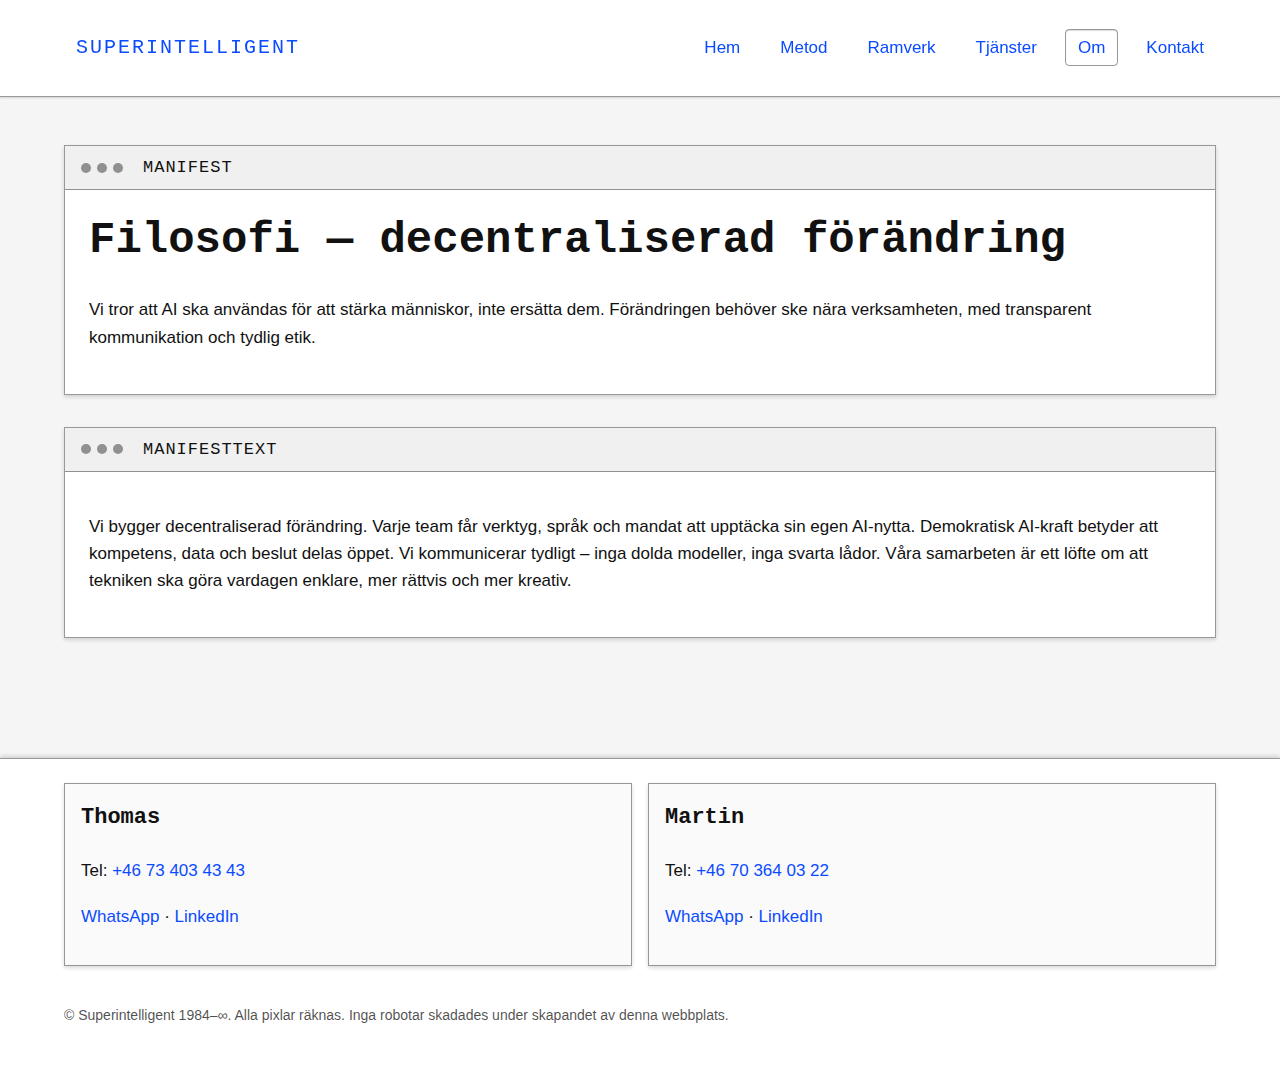
<file: om/filosofi.html>
<!DOCTYPE html>
<html lang="sv">
<head>
  <meta charset="utf-8">
  <meta name="viewport" content="width=device-width, initial-scale=1">
  <title>Superintelligent — Om: Filosofi</title>
  <link rel="stylesheet" href="/assets/css/style.css">
</head>
<body>
  <header class="menu" role="banner">
    <div class="container">
      <a class="menu-logo" href="/">Superintelligent</a>
      <nav aria-label="MenuBar">
        <ul>
          <li><a href="/">Hem</a></li>
          <li><a href="/metod.html">Metod</a></li>
          <li><a href="/ramverk.html">Ramverk</a></li>
          <li><a href="/tjanster/traning.html">Tjänster</a></li>
          <li><a href="/om/filosofi.html">Om</a></li>
          <li><a href="/kontakt.html">Kontakt</a></li>
        </ul>
      </nav>
    </div>
  </header>
  <main>
    <div class="container">
      <section class="window hero">
        <div class="window-titlebar"><span class="dots" aria-hidden="true"><span></span><span></span><span></span></span>Manifest</div>
        <div class="window-body">
          <h1>Filosofi — decentraliserad förändring</h1>
          <p>Vi tror att AI ska användas för att stärka människor, inte ersätta dem. Förändringen behöver ske nära verksamheten, med transparent kommunikation och tydlig etik.</p>
        </div>
      </section>

      <section class="window">
        <div class="window-titlebar"><span class="dots" aria-hidden="true"><span></span><span></span><span></span></span>Manifesttext</div>
        <div class="window-body">
          <p>Vi bygger decentraliserad förändring. Varje team får verktyg, språk och mandat att upptäcka sin egen AI-nytta. Demokratisk AI-kraft betyder att kompetens, data och beslut delas öppet. Vi kommunicerar tydligt – inga dolda modeller, inga svarta lådor. Våra samarbeten är ett löfte om att tekniken ska göra vardagen enklare, mer rättvis och mer kreativ.</p>
        </div>
      </section>
    </div>
  </main>
  <footer class="footer" role="contentinfo">
    <div class="container">
      <div class="footer-cards">
        <div class="footer-card">
          <h3>Thomas</h3>
          <p>Tel: <a href="tel:+46734034343">+46 73 403 43 43</a></p>
          <p><a href="#">WhatsApp</a> · <a href="#">LinkedIn</a></p>
        </div>
        <div class="footer-card">
          <h3>Martin</h3>
          <p>Tel: <a href="tel:+46703640322">+46 70 364 03 22</a></p>
          <p><a href="#">WhatsApp</a> · <a href="#">LinkedIn</a></p>
        </div>
      </div>
      <p class="footer-legal">© Superintelligent 1984–∞. Alla pixlar räknas. Inga robotar skadades under skapandet av denna webbplats.</p>
    </div>
  </footer>
  <script src="/assets/js/main.js"></script>
</body>
</html>
</file>
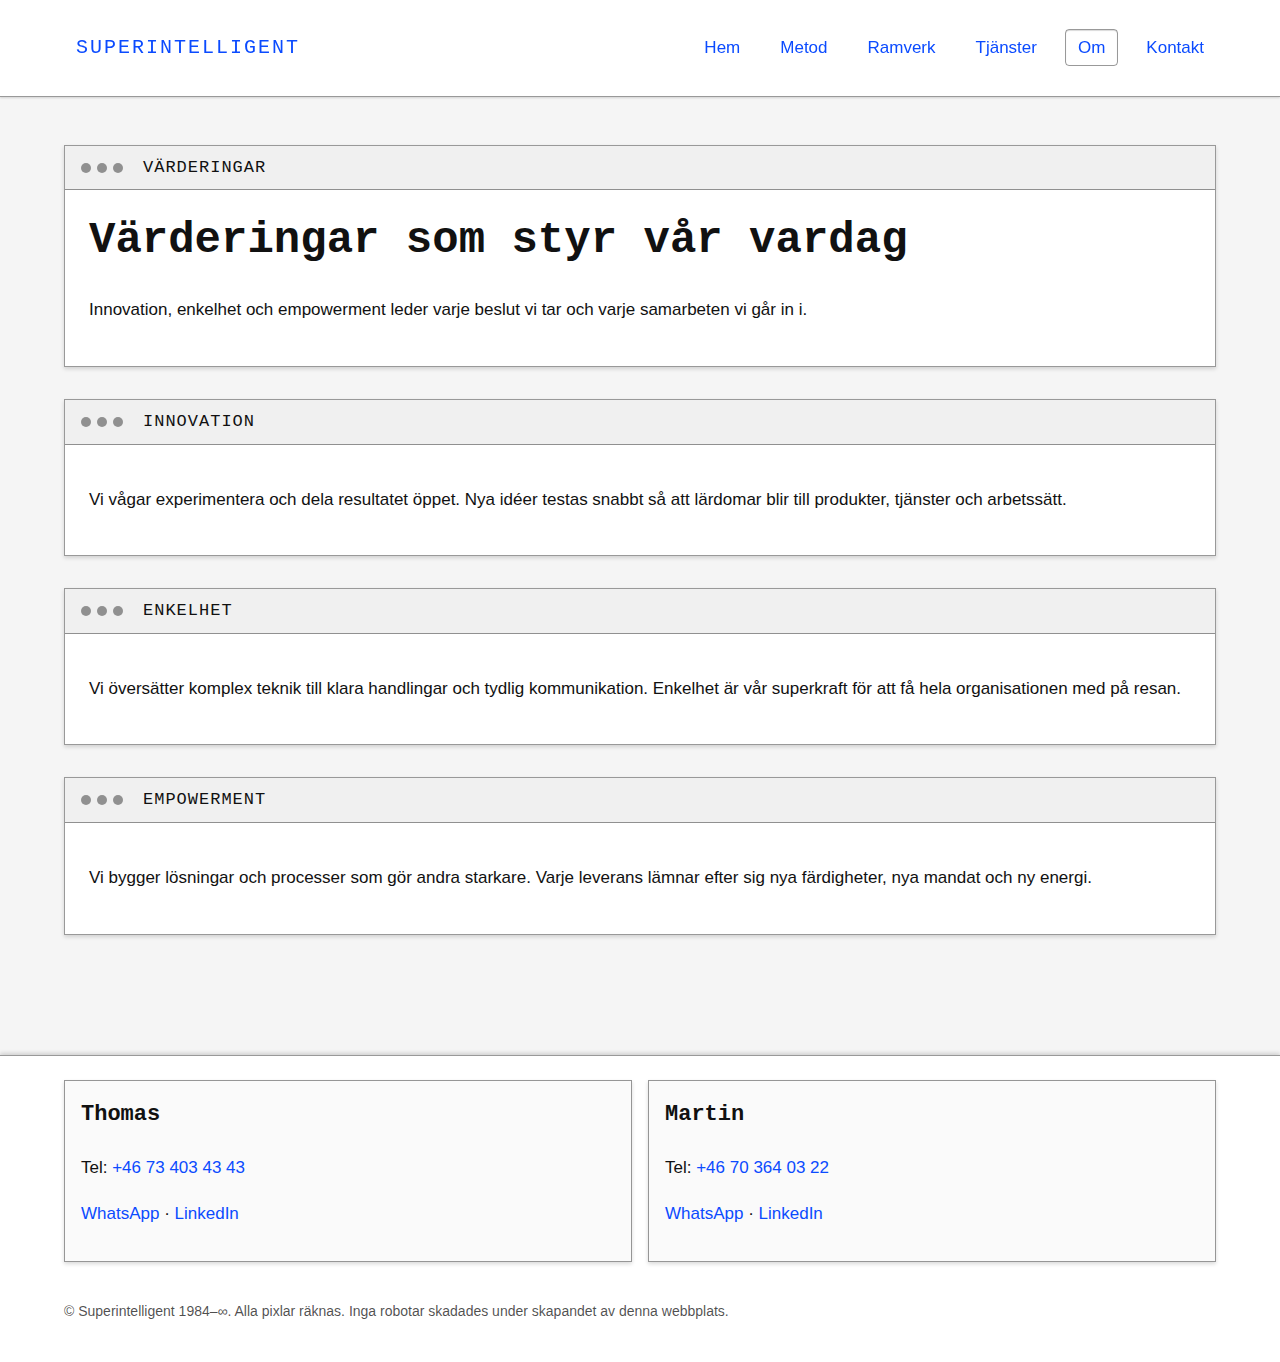
<file: om/varderingar.html>
<!DOCTYPE html>
<html lang="sv">
<head>
  <meta charset="utf-8">
  <meta name="viewport" content="width=device-width, initial-scale=1">
  <title>Superintelligent — Om: Värderingar</title>
  <link rel="stylesheet" href="/assets/css/style.css">
</head>
<body>
  <header class="menu" role="banner">
    <div class="container">
      <a class="menu-logo" href="/">Superintelligent</a>
      <nav aria-label="MenuBar">
        <ul>
          <li><a href="/">Hem</a></li>
          <li><a href="/metod.html">Metod</a></li>
          <li><a href="/ramverk.html">Ramverk</a></li>
          <li><a href="/tjanster/traning.html">Tjänster</a></li>
          <li><a href="/om/filosofi.html">Om</a></li>
          <li><a href="/kontakt.html">Kontakt</a></li>
        </ul>
      </nav>
    </div>
  </header>
  <main>
    <div class="container">
      <section class="window hero">
        <div class="window-titlebar"><span class="dots" aria-hidden="true"><span></span><span></span><span></span></span>Värderingar</div>
        <div class="window-body">
          <h1>Värderingar som styr vår vardag</h1>
          <p>Innovation, enkelhet och empowerment leder varje beslut vi tar och varje samarbeten vi går in i.</p>
        </div>
      </section>

      <section class="window">
        <div class="window-titlebar"><span class="dots" aria-hidden="true"><span></span><span></span><span></span></span>Innovation</div>
        <div class="window-body">
          <p>Vi vågar experimentera och dela resultatet öppet. Nya idéer testas snabbt så att lärdomar blir till produkter, tjänster och arbetssätt.</p>
        </div>
      </section>

      <section class="window">
        <div class="window-titlebar"><span class="dots" aria-hidden="true"><span></span><span></span><span></span></span>Enkelhet</div>
        <div class="window-body">
          <p>Vi översätter komplex teknik till klara handlingar och tydlig kommunikation. Enkelhet är vår superkraft för att få hela organisationen med på resan.</p>
        </div>
      </section>

      <section class="window">
        <div class="window-titlebar"><span class="dots" aria-hidden="true"><span></span><span></span><span></span></span>Empowerment</div>
        <div class="window-body">
          <p>Vi bygger lösningar och processer som gör andra starkare. Varje leverans lämnar efter sig nya färdigheter, nya mandat och ny energi.</p>
        </div>
      </section>
    </div>
  </main>
  <footer class="footer" role="contentinfo">
    <div class="container">
      <div class="footer-cards">
        <div class="footer-card">
          <h3>Thomas</h3>
          <p>Tel: <a href="tel:+46734034343">+46 73 403 43 43</a></p>
          <p><a href="#">WhatsApp</a> · <a href="#">LinkedIn</a></p>
        </div>
        <div class="footer-card">
          <h3>Martin</h3>
          <p>Tel: <a href="tel:+46703640322">+46 70 364 03 22</a></p>
          <p><a href="#">WhatsApp</a> · <a href="#">LinkedIn</a></p>
        </div>
      </div>
      <p class="footer-legal">© Superintelligent 1984–∞. Alla pixlar räknas. Inga robotar skadades under skapandet av denna webbplats.</p>
    </div>
  </footer>
  <script src="/assets/js/main.js"></script>
</body>
</html>
</file>
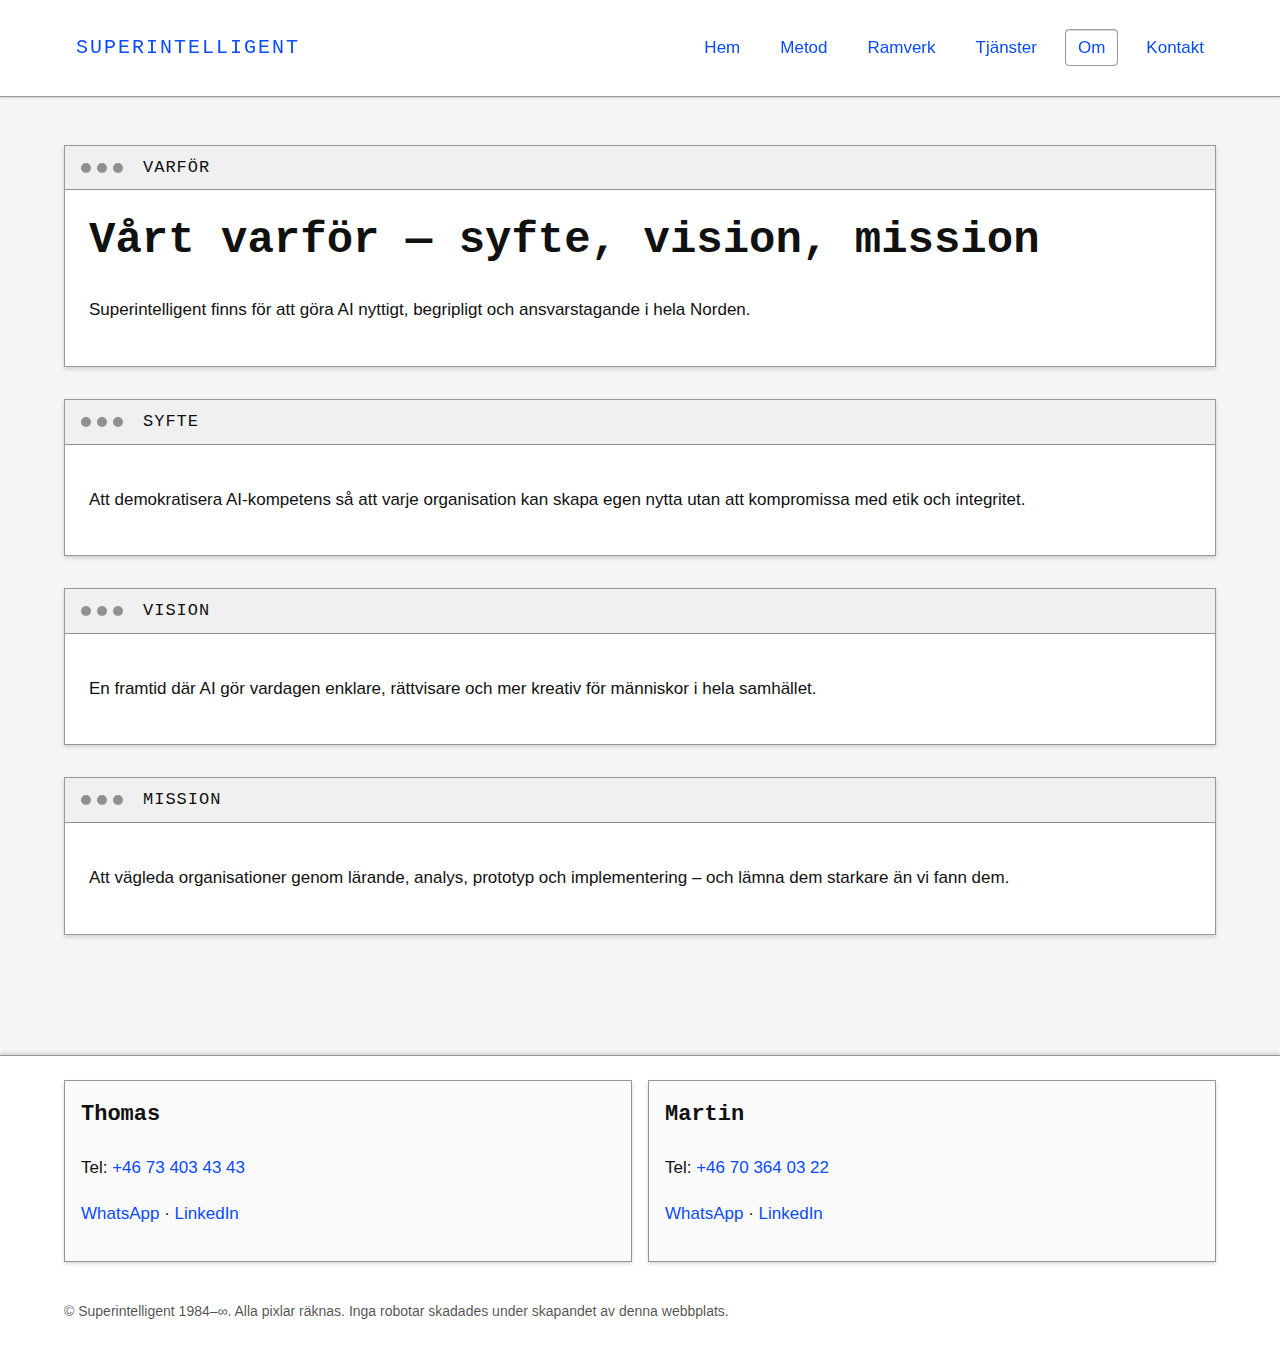
<file: om/varfor.html>
<!DOCTYPE html>
<html lang="sv">
<head>
  <meta charset="utf-8">
  <meta name="viewport" content="width=device-width, initial-scale=1">
  <title>Superintelligent — Om: Varför</title>
  <link rel="stylesheet" href="/assets/css/style.css">
</head>
<body>
  <header class="menu" role="banner">
    <div class="container">
      <a class="menu-logo" href="/">Superintelligent</a>
      <nav aria-label="MenuBar">
        <ul>
          <li><a href="/">Hem</a></li>
          <li><a href="/metod.html">Metod</a></li>
          <li><a href="/ramverk.html">Ramverk</a></li>
          <li><a href="/tjanster/traning.html">Tjänster</a></li>
          <li><a href="/om/filosofi.html">Om</a></li>
          <li><a href="/kontakt.html">Kontakt</a></li>
        </ul>
      </nav>
    </div>
  </header>
  <main>
    <div class="container">
      <section class="window hero">
        <div class="window-titlebar"><span class="dots" aria-hidden="true"><span></span><span></span><span></span></span>Varför</div>
        <div class="window-body">
          <h1>Vårt varför — syfte, vision, mission</h1>
          <p>Superintelligent finns för att göra AI nyttigt, begripligt och ansvarstagande i hela Norden.</p>
        </div>
      </section>

      <section class="window">
        <div class="window-titlebar"><span class="dots" aria-hidden="true"><span></span><span></span><span></span></span>Syfte</div>
        <div class="window-body">
          <p>Att demokratisera AI-kompetens så att varje organisation kan skapa egen nytta utan att kompromissa med etik och integritet.</p>
        </div>
      </section>

      <section class="window">
        <div class="window-titlebar"><span class="dots" aria-hidden="true"><span></span><span></span><span></span></span>Vision</div>
        <div class="window-body">
          <p>En framtid där AI gör vardagen enklare, rättvisare och mer kreativ för människor i hela samhället.</p>
        </div>
      </section>

      <section class="window">
        <div class="window-titlebar"><span class="dots" aria-hidden="true"><span></span><span></span><span></span></span>Mission</div>
        <div class="window-body">
          <p>Att vägleda organisationer genom lärande, analys, prototyp och implementering – och lämna dem starkare än vi fann dem.</p>
        </div>
      </section>
    </div>
  </main>
  <footer class="footer" role="contentinfo">
    <div class="container">
      <div class="footer-cards">
        <div class="footer-card">
          <h3>Thomas</h3>
          <p>Tel: <a href="tel:+46734034343">+46 73 403 43 43</a></p>
          <p><a href="#">WhatsApp</a> · <a href="#">LinkedIn</a></p>
        </div>
        <div class="footer-card">
          <h3>Martin</h3>
          <p>Tel: <a href="tel:+46703640322">+46 70 364 03 22</a></p>
          <p><a href="#">WhatsApp</a> · <a href="#">LinkedIn</a></p>
        </div>
      </div>
      <p class="footer-legal">© Superintelligent 1984–∞. Alla pixlar räknas. Inga robotar skadades under skapandet av denna webbplats.</p>
    </div>
  </footer>
  <script src="/assets/js/main.js"></script>
</body>
</html>
</file>
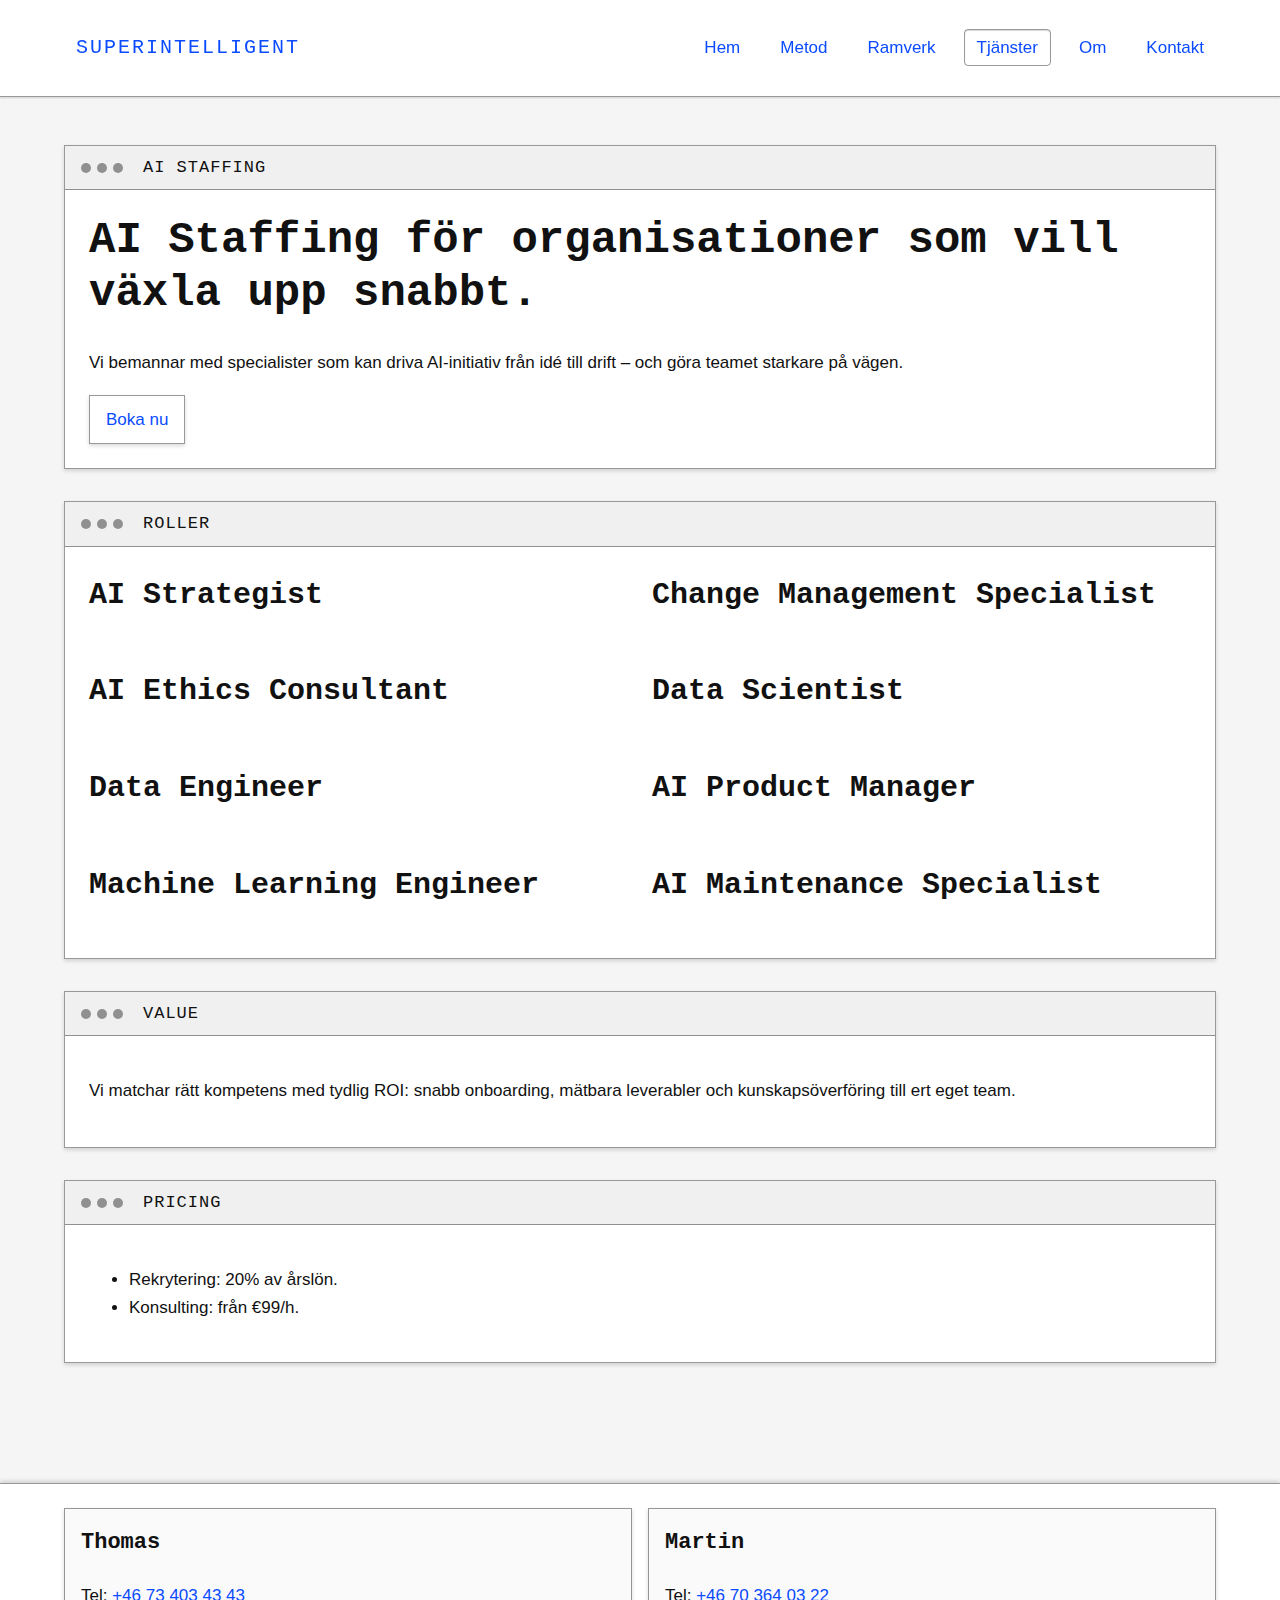
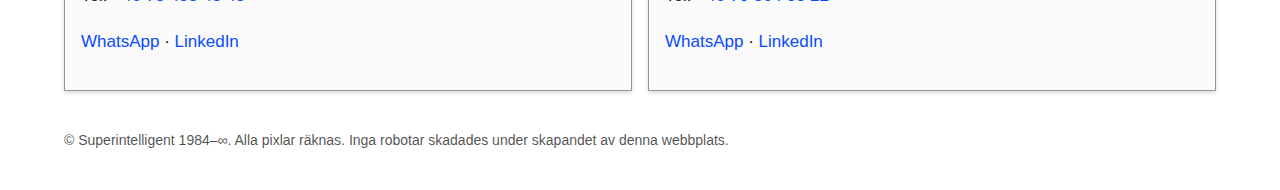
<file: tjanster/bemanning.html>
<!DOCTYPE html>
<html lang="sv">
<head>
  <meta charset="utf-8">
  <meta name="viewport" content="width=device-width, initial-scale=1">
  <title>Superintelligent — Tjänster: Bemanning</title>
  <link rel="stylesheet" href="/assets/css/style.css">
</head>
<body>
  <header class="menu" role="banner">
    <div class="container">
      <a class="menu-logo" href="/">Superintelligent</a>
      <nav aria-label="MenuBar">
        <ul>
          <li><a href="/">Hem</a></li>
          <li><a href="/metod.html">Metod</a></li>
          <li><a href="/ramverk.html">Ramverk</a></li>
          <li><a href="/tjanster/traning.html">Tjänster</a></li>
          <li><a href="/om/filosofi.html">Om</a></li>
          <li><a href="/kontakt.html">Kontakt</a></li>
        </ul>
      </nav>
    </div>
  </header>
  <main>
    <div class="container">
      <section class="window hero">
        <div class="window-titlebar"><span class="dots" aria-hidden="true"><span></span><span></span><span></span></span>AI Staffing</div>
        <div class="window-body">
          <h1>AI Staffing för organisationer som vill växla upp snabbt.</h1>
          <p>Vi bemannar med specialister som kan driva AI-initiativ från idé till drift – och göra teamet starkare på vägen.</p>
          <a class="button" href="https://example.com/staffing" target="_blank" rel="noreferrer noopener">Boka nu</a>
        </div>
      </section>

      <section class="window">
        <div class="window-titlebar"><span class="dots" aria-hidden="true"><span></span><span></span><span></span></span>Roller</div>
        <div class="window-body">
          <div class="grid two">
            <div class="card"><h2>AI Strategist</h2></div>
            <div class="card"><h2>Change Management Specialist</h2></div>
            <div class="card"><h2>AI Ethics Consultant</h2></div>
            <div class="card"><h2>Data Scientist</h2></div>
            <div class="card"><h2>Data Engineer</h2></div>
            <div class="card"><h2>AI Product Manager</h2></div>
            <div class="card"><h2>Machine Learning Engineer</h2></div>
            <div class="card"><h2>AI Maintenance Specialist</h2></div>
          </div>
        </div>
      </section>

      <section class="window">
        <div class="window-titlebar"><span class="dots" aria-hidden="true"><span></span><span></span><span></span></span>Value</div>
        <div class="window-body">
          <p>Vi matchar rätt kompetens med tydlig ROI: snabb onboarding, mätbara leverabler och kunskapsöverföring till ert eget team.</p>
        </div>
      </section>

      <section class="window">
        <div class="window-titlebar"><span class="dots" aria-hidden="true"><span></span><span></span><span></span></span>Pricing</div>
        <div class="window-body">
          <ul>
            <li>Rekrytering: 20% av årslön.</li>
            <li>Konsulting: från €99/h.</li>
          </ul>
        </div>
      </section>
    </div>
  </main>
  <footer class="footer" role="contentinfo">
    <div class="container">
      <div class="footer-cards">
        <div class="footer-card">
          <h3>Thomas</h3>
          <p>Tel: <a href="tel:+46734034343">+46 73 403 43 43</a></p>
          <p><a href="#">WhatsApp</a> · <a href="#">LinkedIn</a></p>
        </div>
        <div class="footer-card">
          <h3>Martin</h3>
          <p>Tel: <a href="tel:+46703640322">+46 70 364 03 22</a></p>
          <p><a href="#">WhatsApp</a> · <a href="#">LinkedIn</a></p>
        </div>
      </div>
      <p class="footer-legal">© Superintelligent 1984–∞. Alla pixlar räknas. Inga robotar skadades under skapandet av denna webbplats.</p>
    </div>
  </footer>
  <script src="/assets/js/main.js"></script>
</body>
</html>
</file>
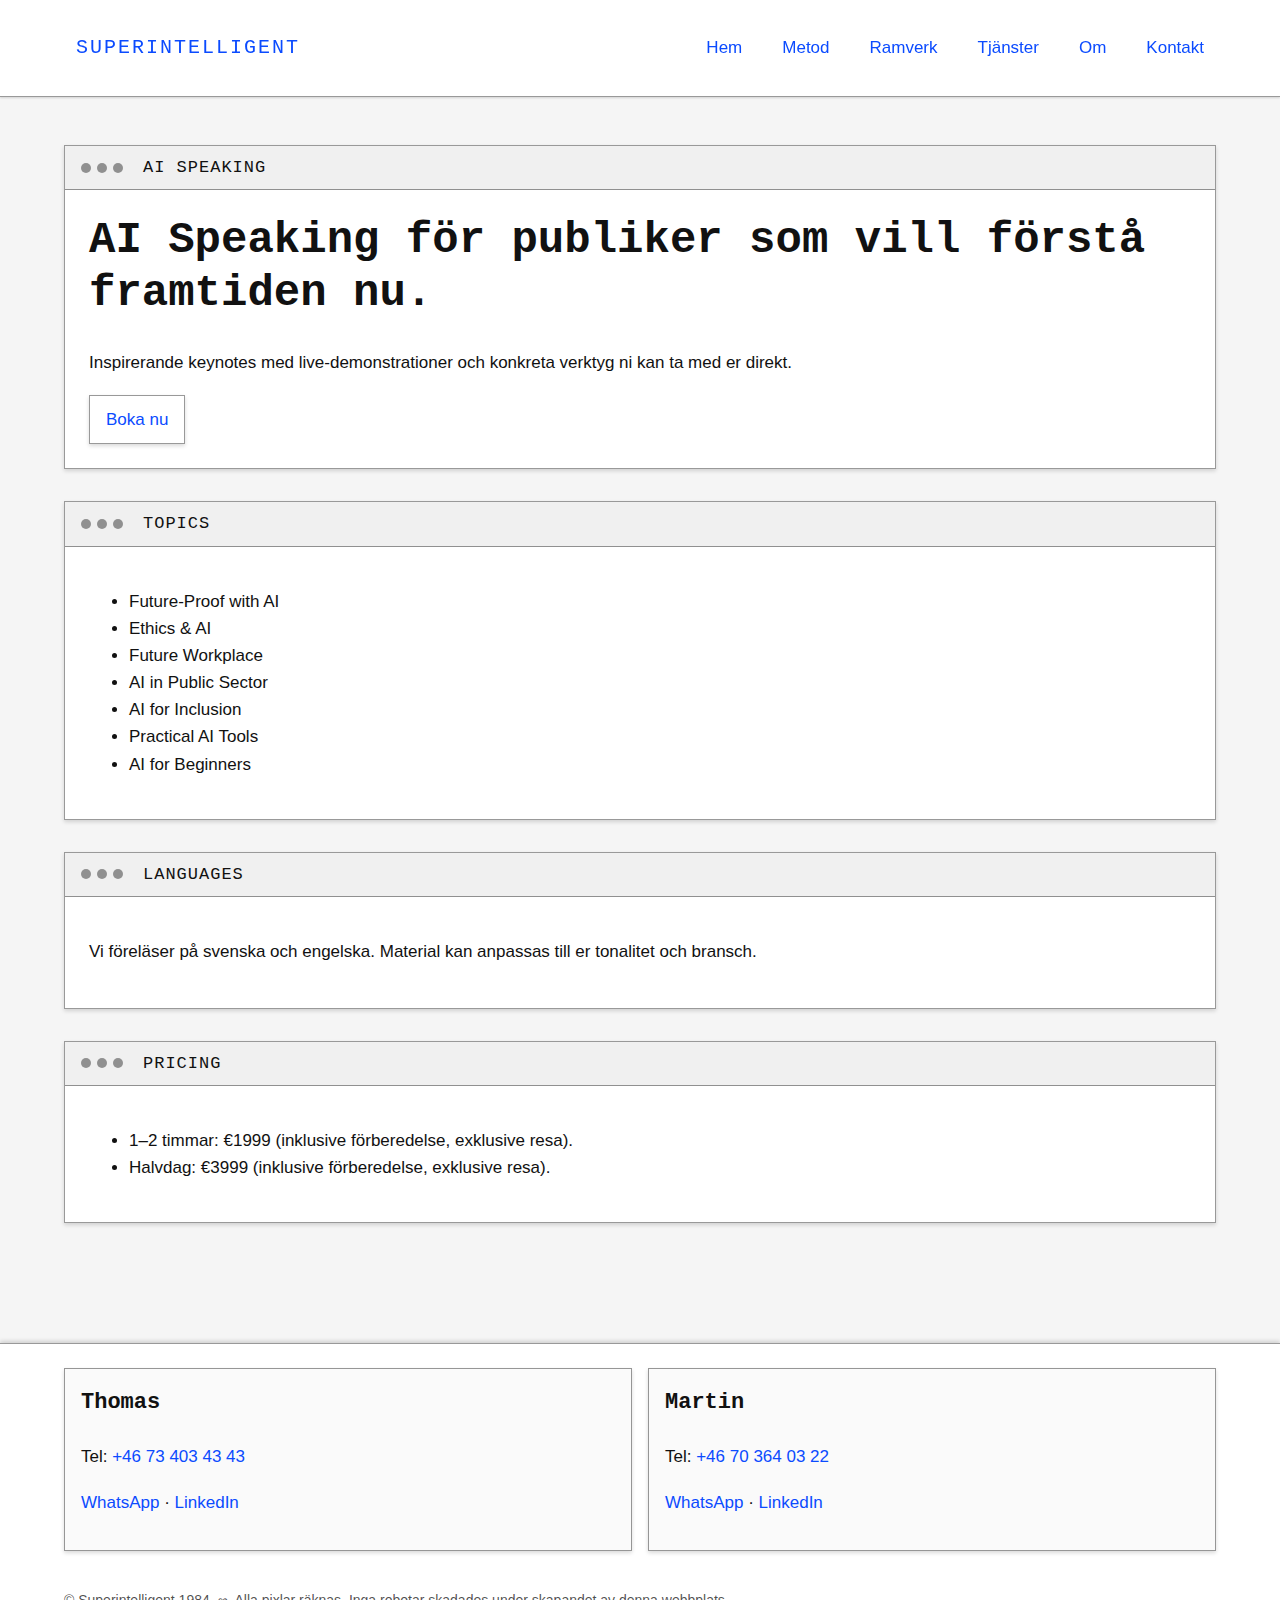
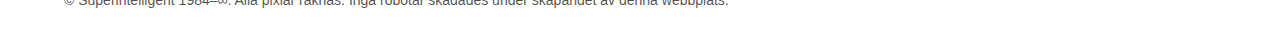
<file: tjanster/forelasningar.html>
<!DOCTYPE html>
<html lang="sv">
<head>
  <meta charset="utf-8">
  <meta name="viewport" content="width=device-width, initial-scale=1">
  <title>Superintelligent — Tjänster: Föreläsningar</title>
  <link rel="stylesheet" href="../assets/css/style.css">
</head>
<body>
  <header class="menu" role="banner">
    <div class="container">
      <a class="menu-logo" href="../index.html">Superintelligent</a>
      <nav aria-label="MenuBar">
        <ul>
          <li><a href="../index.html">Hem</a></li>
          <li><a href="../metod.html">Metod</a></li>
          <li><a href="../ramverk.html">Ramverk</a></li>
          <li><a href="traning.html">Tjänster</a></li>
          <li><a href="../om/filosofi.html">Om</a></li>
          <li><a href="../kontakt.html">Kontakt</a></li>
        </ul>
      </nav>
    </div>
  </header>
  <main>
    <div class="container">
      <section class="window hero">
        <div class="window-titlebar"><span class="dots" aria-hidden="true"><span></span><span></span><span></span></span>AI Speaking</div>
        <div class="window-body">
          <h1>AI Speaking för publiker som vill förstå framtiden nu.</h1>
          <p>Inspirerande keynotes med live-demonstrationer och konkreta verktyg ni kan ta med er direkt.</p>
          <a class="button" href="https://example.com/book-speaker" target="_blank" rel="noreferrer noopener">Boka nu</a>
        </div>
      </section>

      <section class="window">
        <div class="window-titlebar"><span class="dots" aria-hidden="true"><span></span><span></span><span></span></span>Topics</div>
        <div class="window-body">
          <ul>
            <li>Future-Proof with AI</li>
            <li>Ethics &amp; AI</li>
            <li>Future Workplace</li>
            <li>AI in Public Sector</li>
            <li>AI for Inclusion</li>
            <li>Practical AI Tools</li>
            <li>AI for Beginners</li>
          </ul>
        </div>
      </section>

      <section class="window">
        <div class="window-titlebar"><span class="dots" aria-hidden="true"><span></span><span></span><span></span></span>Languages</div>
        <div class="window-body">
          <p>Vi föreläser på svenska och engelska. Material kan anpassas till er tonalitet och bransch.</p>
        </div>
      </section>

      <section class="window">
        <div class="window-titlebar"><span class="dots" aria-hidden="true"><span></span><span></span><span></span></span>Pricing</div>
        <div class="window-body">
          <ul>
            <li>1–2 timmar: €1999 (inklusive förberedelse, exklusive resa).</li>
            <li>Halvdag: €3999 (inklusive förberedelse, exklusive resa).</li>
          </ul>
        </div>
      </section>
    </div>
  </main>
  <footer class="footer" role="contentinfo">
    <div class="container">
      <div class="footer-cards">
        <div class="footer-card">
          <h3>Thomas</h3>
          <p>Tel: <a href="tel:+46734034343">+46 73 403 43 43</a></p>
          <p><a href="#">WhatsApp</a> · <a href="#">LinkedIn</a></p>
        </div>
        <div class="footer-card">
          <h3>Martin</h3>
          <p>Tel: <a href="tel:+46703640322">+46 70 364 03 22</a></p>
          <p><a href="#">WhatsApp</a> · <a href="#">LinkedIn</a></p>
        </div>
      </div>
      <p class="footer-legal">© Superintelligent 1984–∞. Alla pixlar räknas. Inga robotar skadades under skapandet av denna webbplats.</p>
    </div>
  </footer>
  <script src="../assets/js/main.js"></script>
</body>
</html>
</file>
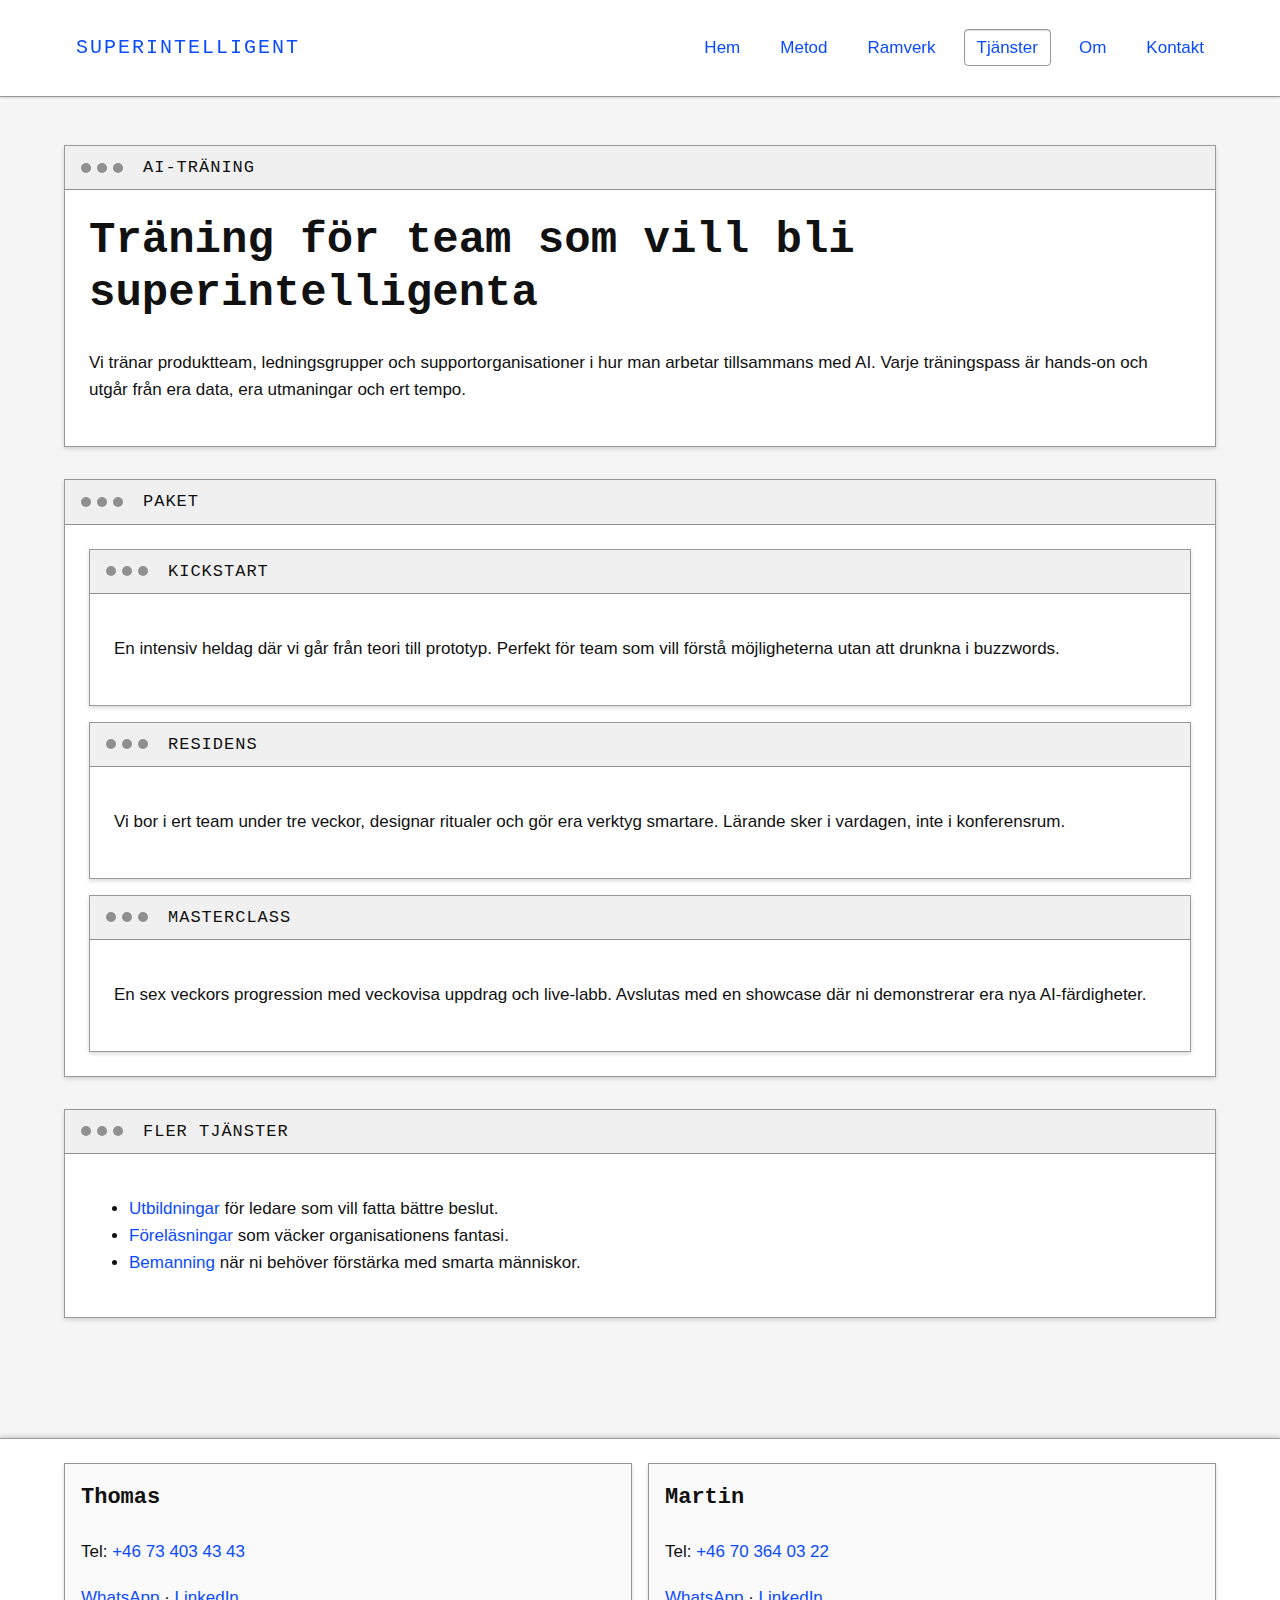
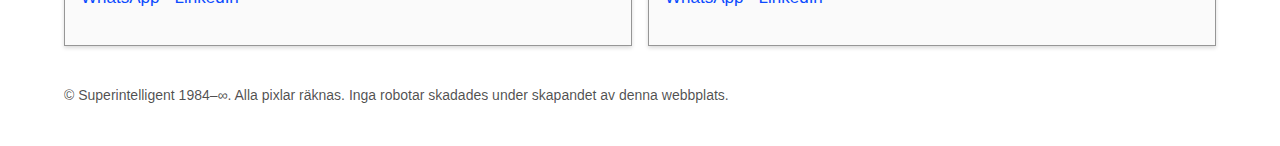
<file: tjanster/traning.html>
<!DOCTYPE html>
<html lang="sv">
<head>
  <meta charset="utf-8">
  <meta name="viewport" content="width=device-width, initial-scale=1">
  <title>Superintelligent — Tjänster: Träning</title>
  <link rel="stylesheet" href="/assets/css/style.css">
</head>
<body>
  <header class="menu" role="banner">
    <div class="container">
      <a class="menu-logo" href="/">Superintelligent</a>
      <nav aria-label="MenuBar">
        <ul>
          <li><a href="/">Hem</a></li>
          <li><a href="/metod.html">Metod</a></li>
          <li><a href="/ramverk.html">Ramverk</a></li>
          <li><a href="/tjanster/traning.html">Tjänster</a></li>
          <li><a href="/om/filosofi.html">Om</a></li>
          <li><a href="/kontakt.html">Kontakt</a></li>
        </ul>
      </nav>
    </div>
  </header>
  <main>
    <div class="container">
      <section class="window">
        <div class="window-titlebar"><span class="dots" aria-hidden="true"><span></span><span></span><span></span></span>AI-träning</div>
        <div class="window-body">
          <h1>Träning för team som vill bli superintelligenta</h1>
          <p>Vi tränar produktteam, ledningsgrupper och supportorganisationer i hur man arbetar tillsammans med AI. Varje träningspass är hands-on och utgår från era data, era utmaningar och ert tempo.</p>
        </div>
      </section>
      <section class="window">
        <div class="window-titlebar"><span class="dots" aria-hidden="true"><span></span><span></span><span></span></span>Paket</div>
        <div class="window-body">
          <div class="pricing">
            <div class="window">
              <div class="window-titlebar"><span class="dots" aria-hidden="true"><span></span><span></span><span></span></span>Kickstart</div>
              <div class="window-body">
                <p>En intensiv heldag där vi går från teori till prototyp. Perfekt för team som vill förstå möjligheterna utan att drunkna i buzzwords.</p>
              </div>
            </div>
            <div class="window">
              <div class="window-titlebar"><span class="dots" aria-hidden="true"><span></span><span></span><span></span></span>Residens</div>
              <div class="window-body">
                <p>Vi bor i ert team under tre veckor, designar ritualer och gör era verktyg smartare. Lärande sker i vardagen, inte i konferensrum.</p>
              </div>
            </div>
            <div class="window">
              <div class="window-titlebar"><span class="dots" aria-hidden="true"><span></span><span></span><span></span></span>Masterclass</div>
              <div class="window-body">
                <p>En sex veckors progression med veckovisa uppdrag och live-labb. Avslutas med en showcase där ni demonstrerar era nya AI-färdigheter.</p>
              </div>
            </div>
          </div>
        </div>
      </section>
      <section class="window">
        <div class="window-titlebar"><span class="dots" aria-hidden="true"><span></span><span></span><span></span></span>Fler tjänster</div>
        <div class="window-body">
          <ul>
            <li><a href="/tjanster/utbildningar.html">Utbildningar</a> för ledare som vill fatta bättre beslut.</li>
            <li><a href="/tjanster/forelasningar.html">Föreläsningar</a> som väcker organisationens fantasi.</li>
            <li><a href="/tjanster/bemanning.html">Bemanning</a> när ni behöver förstärka med smarta människor.</li>
          </ul>
        </div>
      </section>
    </div>
  </main>
  <footer class="footer" role="contentinfo">
    <div class="container">
      <div class="footer-cards">
        <div class="footer-card">
          <h3>Thomas</h3>
          <p>Tel: <a href="tel:+46734034343">+46 73 403 43 43</a></p>
          <p><a href="#">WhatsApp</a> · <a href="#">LinkedIn</a></p>
        </div>
        <div class="footer-card">
          <h3>Martin</h3>
          <p>Tel: <a href="tel:+46703640322">+46 70 364 03 22</a></p>
          <p><a href="#">WhatsApp</a> · <a href="#">LinkedIn</a></p>
        </div>
      </div>
      <p class="footer-legal">© Superintelligent 1984–∞. Alla pixlar räknas. Inga robotar skadades under skapandet av denna webbplats.</p>
    </div>
  </footer>
  <script src="/assets/js/main.js"></script>
</body>
</html>
</file>
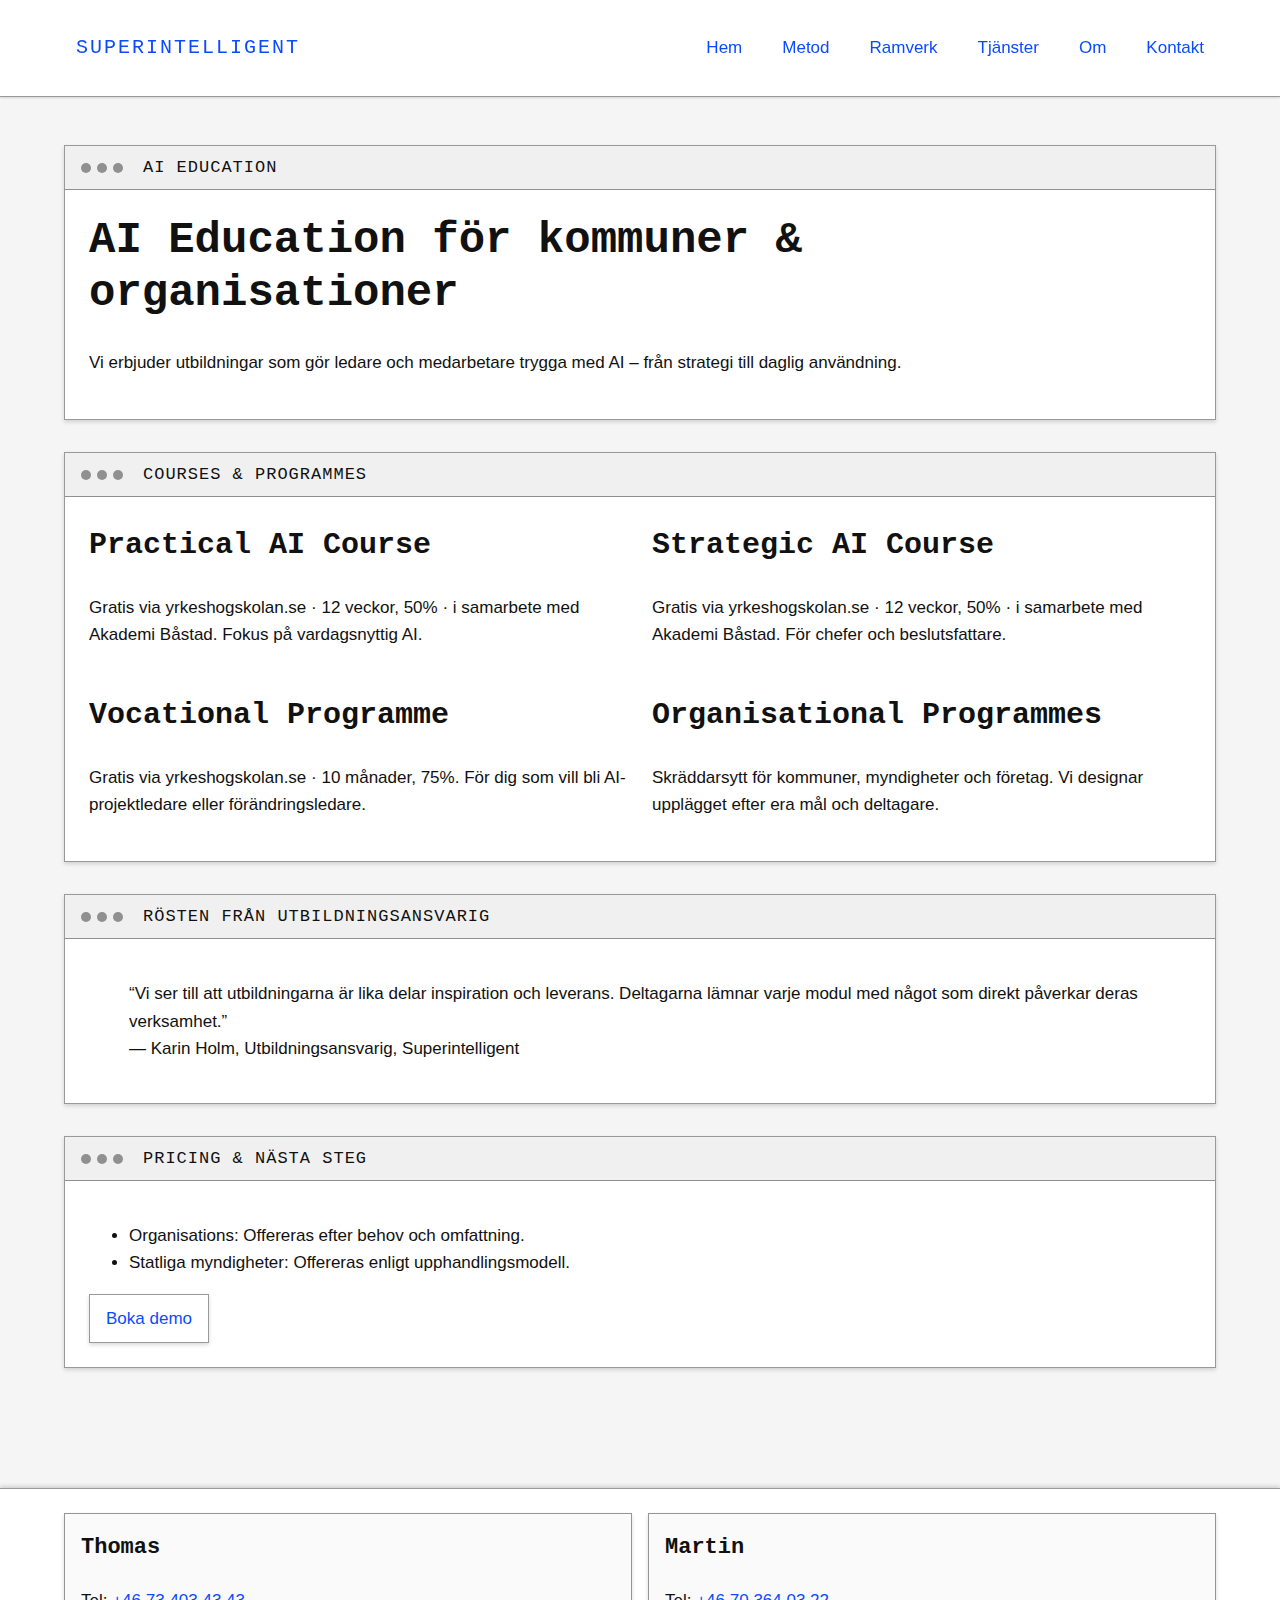
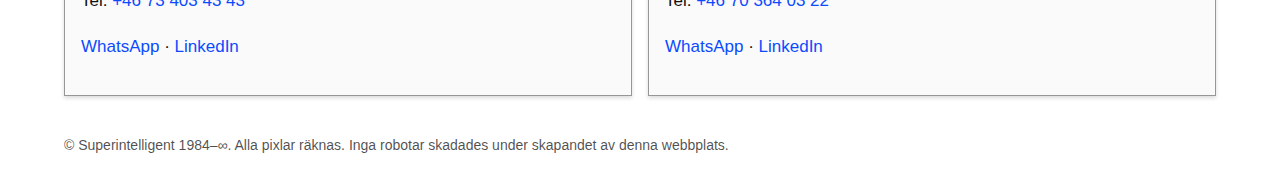
<file: tjanster/utbildningar.html>
<!DOCTYPE html>
<html lang="sv">
<head>
  <meta charset="utf-8">
  <meta name="viewport" content="width=device-width, initial-scale=1">
  <title>Superintelligent — Tjänster: Utbildningar</title>
  <link rel="stylesheet" href="../assets/css/style.css">
</head>
<body>
  <header class="menu" role="banner">
    <div class="container">
      <a class="menu-logo" href="../index.html">Superintelligent</a>
      <nav aria-label="MenuBar">
        <ul>
          <li><a href="../index.html">Hem</a></li>
          <li><a href="../metod.html">Metod</a></li>
          <li><a href="../ramverk.html">Ramverk</a></li>
          <li><a href="traning.html">Tjänster</a></li>
          <li><a href="../om/filosofi.html">Om</a></li>
          <li><a href="../kontakt.html">Kontakt</a></li>
        </ul>
      </nav>
    </div>
  </header>
  <main>
    <div class="container">
      <section class="window hero">
        <div class="window-titlebar"><span class="dots" aria-hidden="true"><span></span><span></span><span></span></span>AI Education</div>
        <div class="window-body">
          <h1>AI Education för kommuner &amp; organisationer</h1>
          <p>Vi erbjuder utbildningar som gör ledare och medarbetare trygga med AI – från strategi till daglig användning.</p>
        </div>
      </section>

      <section class="window">
        <div class="window-titlebar"><span class="dots" aria-hidden="true"><span></span><span></span><span></span></span>Courses &amp; Programmes</div>
        <div class="window-body">
          <div class="grid two">
            <div class="card">
              <h2>Practical AI Course</h2>
              <p>Gratis via yrkeshogskolan.se · 12 veckor, 50% · i samarbete med Akademi Båstad. Fokus på vardagsnyttig AI.</p>
            </div>
            <div class="card">
              <h2>Strategic AI Course</h2>
              <p>Gratis via yrkeshogskolan.se · 12 veckor, 50% · i samarbete med Akademi Båstad. För chefer och beslutsfattare.</p>
            </div>
            <div class="card">
              <h2>Vocational Programme</h2>
              <p>Gratis via yrkeshogskolan.se · 10 månader, 75%. För dig som vill bli AI-projektledare eller förändringsledare.</p>
            </div>
            <div class="card">
              <h2>Organisational Programmes</h2>
              <p>Skräddarsytt för kommuner, myndigheter och företag. Vi designar upplägget efter era mål och deltagare.</p>
            </div>
          </div>
        </div>
      </section>

      <section class="window">
        <div class="window-titlebar"><span class="dots" aria-hidden="true"><span></span><span></span><span></span></span>Rösten från utbildningsansvarig</div>
        <div class="window-body">
          <blockquote>
            “Vi ser till att utbildningarna är lika delar inspiration och leverans. Deltagarna lämnar varje modul med något som direkt påverkar deras verksamhet.”
            <footer>— Karin Holm, Utbildningsansvarig, Superintelligent</footer>
          </blockquote>
        </div>
      </section>

      <section class="window">
        <div class="window-titlebar"><span class="dots" aria-hidden="true"><span></span><span></span><span></span></span>Pricing &amp; nästa steg</div>
        <div class="window-body">
          <ul>
            <li>Organisations: Offereras efter behov och omfattning.</li>
            <li>Statliga myndigheter: Offereras enligt upphandlingsmodell.</li>
          </ul>
          <a class="button" href="https://example.com/demo" target="_blank" rel="noreferrer noopener">Boka demo</a>
        </div>
      </section>
    </div>
  </main>
  <footer class="footer" role="contentinfo">
    <div class="container">
      <div class="footer-cards">
        <div class="footer-card">
          <h3>Thomas</h3>
          <p>Tel: <a href="tel:+46734034343">+46 73 403 43 43</a></p>
          <p><a href="#">WhatsApp</a> · <a href="#">LinkedIn</a></p>
        </div>
        <div class="footer-card">
          <h3>Martin</h3>
          <p>Tel: <a href="tel:+46703640322">+46 70 364 03 22</a></p>
          <p><a href="#">WhatsApp</a> · <a href="#">LinkedIn</a></p>
        </div>
      </div>
      <p class="footer-legal">© Superintelligent 1984–∞. Alla pixlar räknas. Inga robotar skadades under skapandet av denna webbplats.</p>
    </div>
  </footer>
  <script src="../assets/js/main.js"></script>
</body>
</html>
</file>
<file: assets/css/style.css>
:root {
  color-scheme: light;
  --bg: #f5f5f5;
  --fg: #111;
  --accent: #0b4bff;
  --border: rgba(0, 0, 0, 0.4);
  --shadow: rgba(0, 0, 0, 0.15);
}

* {
  box-sizing: border-box;
}

body {
  margin: 0;
  font-family: "Helvetica Neue", Arial, system-ui, -apple-system, sans-serif;
  background: var(--bg);
  color: var(--fg);
  line-height: 1.6;
  font-size: 17px;
}

a {
  color: var(--accent);
  text-decoration: none;
}

a:hover,
a:focus {
  text-decoration: underline;
}

img {
  max-width: 100%;
  height: auto;
}

.container {
  max-width: 1200px;
  margin: 0 auto;
  padding: 24px;
}

.menu {
  border-bottom: 1px solid var(--border);
  background: #fff;
  box-shadow: 0 1px 2px var(--shadow);
  position: sticky;
  top: 0;
  z-index: 10;
}

.menu .container {
  display: flex;
  justify-content: space-between;
  align-items: center;
  gap: 24px;
}

.menu-logo {
  font-family: "IBMPlexMono", "SFMono-Regular", "Menlo", monospace;
  font-size: 20px;
  text-transform: uppercase;
  letter-spacing: 2px;
}

.menu ul {
  list-style: none;
  display: flex;
  gap: 16px;
  margin: 0;
  padding: 0;
}

.menu a {
  padding: 8px 12px;
  border-radius: 4px;
  transition: background-color 150ms ease;
}

@media (prefers-reduced-motion: reduce) {
  .menu a {
    transition: none;
  }
}

.menu a:focus-visible {
  outline: 2px solid var(--accent);
  outline-offset: 2px;
}

.menu a.active {
  border: 1px solid var(--border);
  box-shadow: inset 0 1px 1px var(--shadow);
}

main {
  padding: 24px 0 64px;
}

h1, h2, h3 {
  font-family: "IBMPlexMono", "SFMono-Regular", "Menlo", monospace;
  margin-top: 0;
}

h1 {
  font-size: 44px;
  line-height: 1.2;
}

h2 {
  font-size: 30px;
}

h3 {
  font-size: 22px;
}

p {
  margin-bottom: 1.1em;
}

.window {
  border: 1px solid var(--border);
  box-shadow: 0 2px 4px var(--shadow);
  background: #fff;
  margin-bottom: 32px;
}

.window-titlebar {
  display: flex;
  align-items: center;
  gap: 8px;
  padding: 8px 16px;
  border-bottom: 1px solid var(--border);
  background: #f0f0f0;
  font-family: "IBMPlexMono", "SFMono-Regular", "Menlo", monospace;
  text-transform: uppercase;
  letter-spacing: 1px;
}

.window-titlebar .dots {
  display: inline-flex;
  gap: 6px;
  margin-right: 12px;
}

.window-titlebar .dots span {
  display: inline-block;
  width: 10px;
  height: 10px;
  border-radius: 50%;
  background: var(--border);
}

.window-body {
  padding: 24px;
}

.grid {
  display: grid;
  gap: 24px;
}

@media (min-width: 768px) {
  .grid.two {
    grid-template-columns: repeat(2, minmax(0, 1fr));
  }
  .grid.three {
    grid-template-columns: repeat(3, minmax(0, 1fr));
  }
}

.step {
  border-left: 1px solid var(--border);
  padding-left: 16px;
}

.pricing {
  display: grid;
  gap: 16px;
}

.pricing .window {
  margin-bottom: 0;
}

.button {
  display: inline-block;
  padding: 10px 16px;
  border: 1px solid var(--border);
  background: #fff;
  box-shadow: 0 2px 4px var(--shadow);
  color: var(--accent);
}

.button:hover,
.button:focus {
  text-decoration: none;
}

.note {
  background: #fffef4;
  border-left: 4px solid var(--accent);
  padding: 12px 16px;
  margin-top: 16px;
  border-radius: 4px;
}

.testimonial-grid {
  grid-template-columns: 1fr;
}

.testimonial {
  display: flex;
  gap: 16px;
  padding: 16px;
  border: 1px solid var(--border);
  border-radius: 12px;
  background: #fafafa;
  box-shadow: inset 0 0 0 1px rgba(255, 255, 255, 0.6);
}

.testimonial-avatar {
  width: 72px;
  height: 72px;
  border-radius: 50%;
  flex: none;
  box-shadow: 0 2px 4px var(--shadow);
  background: #fff;
}

.testimonial-content {
  display: flex;
  flex-direction: column;
  gap: 8px;
}

.testimonial-rating {
  font-size: 16px;
  letter-spacing: 4px;
  color: #f5b300;
  font-family: "IBMPlexMono", "SFMono-Regular", "Menlo", monospace;
}

.testimonial-quote {
  margin: 0;
  font-style: italic;
}

.testimonial-meta {
  margin: 0;
  font-weight: 600;
}

@media (min-width: 768px) {
  .testimonial-grid {
    grid-template-columns: repeat(2, minmax(0, 1fr));
  }
}

@media (min-width: 1024px) {
  .testimonial-grid {
    grid-template-columns: repeat(3, minmax(0, 1fr));
  }
}

.footer {
  border-top: 1px solid var(--border);
  background: #fff;
  box-shadow: 0 -2px 4px var(--shadow);
}

.footer .container {
  display: grid;
  gap: 24px;
}

.footer-cards {
  display: grid;
  gap: 16px;
}

@media (min-width: 600px) {
  .footer-cards {
    grid-template-columns: repeat(2, minmax(0, 1fr));
  }
}

.footer-card {
  border: 1px solid var(--border);
  padding: 16px;
  box-shadow: 0 2px 4px var(--shadow);
  background: #fafafa;
}

.footer-legal {
  font-size: 14px;
  color: rgba(0, 0, 0, 0.7);
}

.accordion {
  border: 1px solid var(--border);
  box-shadow: 0 2px 4px var(--shadow);
  background: #fff;
}

.accordion-item + .accordion-item {
  border-top: 1px solid var(--border);
}

.accordion-trigger {
  width: 100%;
  text-align: left;
  padding: 16px;
  font-family: "IBMPlexMono", "SFMono-Regular", "Menlo", monospace;
  font-size: 18px;
  background: transparent;
  border: none;
  display: flex;
  justify-content: space-between;
  align-items: center;
  cursor: pointer;
}

.accordion-trigger:focus-visible {
  outline: 2px solid var(--accent);
  outline-offset: 2px;
}

.accordion-panel {
  padding: 0 16px 16px;
}

.hidden {
  display: none !important;
}

@media (max-width: 720px) {
  h1 {
    font-size: 34px;
  }
  h2 {
    font-size: 26px;
  }
  h3 {
    font-size: 20px;
  }
  body {
    font-size: 16px;
  }
  .menu .container {
    flex-direction: column;
    align-items: flex-start;
  }
  .menu ul {
    flex-wrap: wrap;
  }
}
</file>
